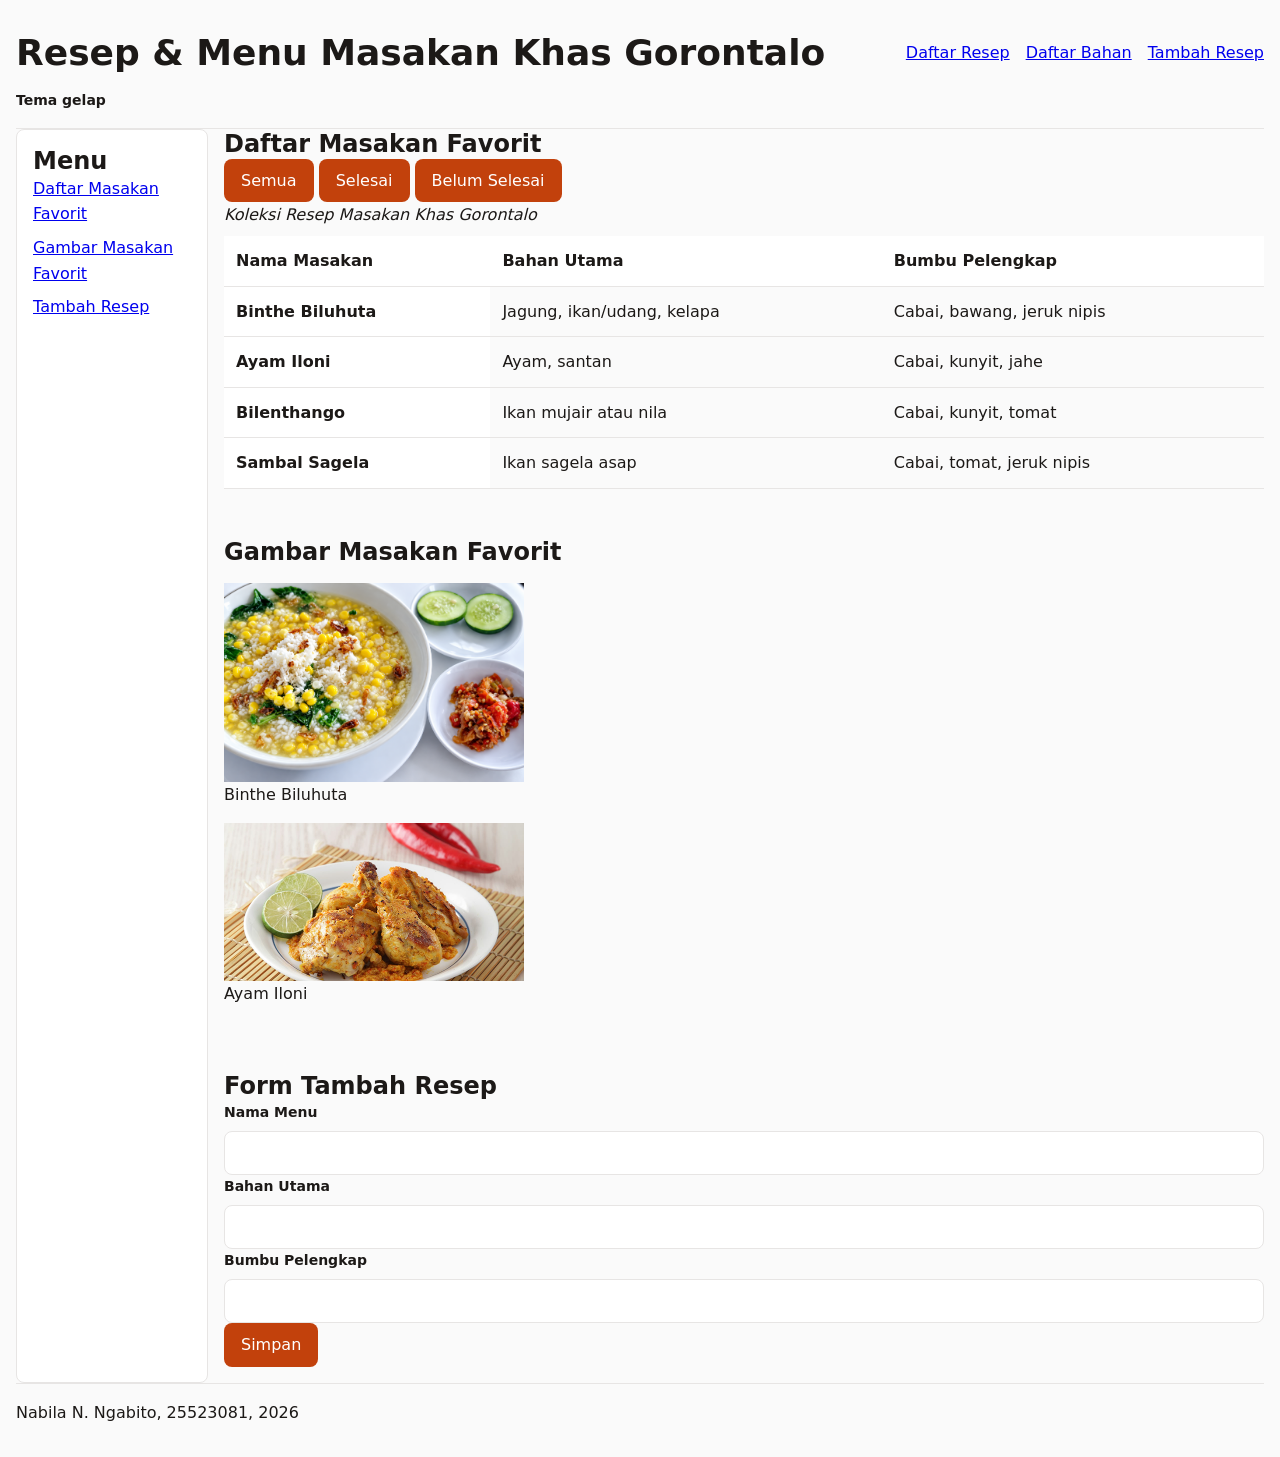
<file: worksheet-p10/profil.html>
<!DOCTYPE html>
<!--
  Halaman ini adalah halaman profil untuk menampilkan informasi tentang resep dan menu masakan khas Gorontalo.
  Dibuat oleh: Nabila N. Ngabito
  NIM: 25523081
  Tahun: 2026
-->
<html lang="id">
<head>

  <meta charset="utf-8">
    <meta name="viewport" content="width=device-width, initial-scale=1.0">
  <link rel="stylesheet" href="tokens.css">
  <link rel="stylesheet" href="base.css">
  <link rel="stylesheet" href="layout.css">
  <link rel="stylesheet" href="komponen.css">
  <link rel="stylesheet" href="tema.css">
  <link rel="stylesheet" href="responsif.css">

  <style>
  main.isi {
    display: grid !important;
    grid-template-columns: 12rem 1fr !important;
    grid-template-areas:
      "sisi utama"
      "sisi bawah" !important;
  }
</style>

</head>

<body>
  <div class="page">

    <header>
      <div class="header-baris">
    <h1>Resep & Menu Masakan Khas Gorontalo</h1>
    <nav aria-label="Navigasi utama">
      <ul>
        <li><a href="#Daftar-Resep">Daftar Resep</a></li>
        <li><a href="#Daftar-Bahan">Daftar Bahan</a></li>
        <li><a href="#Tambah-Resep">Tambah Resep</a></li>
      </ul>
    </nav>

      <input type="checkbox" id="tema" class="pengalih-tema">
      <label for="tema" class="tombol-tema">Tema gelap</label>
      </div>
    </header>

    <main class="isi"> 
      <aside class="sisi">
        <h2>Menu</h2>
        <nav>
        <ul>
          <li><a href="#Daftar-Masakan-Favorit">Daftar Masakan Favorit</a></li>
          <li><a href="#Gambar-Masakan-Favorit">Gambar Masakan Favorit</a></li>
          <li><a href="#Tambah-Resep">Tambah Resep</a></li>
        </ul>
      </nav>
    </aside>

    
      <div class="utama">
      <section id="Gambar-Masakan-Favorit">
        <h2>Daftar Masakan Favorit</h2>

         <div id="filter" class="baris-filter">
          <button type="button" data-kategori="semua" class="aktif">Semua</button>
          <button type="button" data-kategori="selesai">Selesai</button>
          <button type="button" data-kategori="belum">Belum Selesai</button>
        </div>
        
        <table>
          <caption>Koleksi Resep Masakan Khas Gorontalo</caption>
          <thead>
            <tr>
              <th scope="col">Nama Masakan</th>
              <th scope="col">Bahan Utama</th>
              <th scope="col">Bumbu Pelengkap</th>
            </tr>
          </thead>
          <tbody id="daftar">

          </tbody>
        </table>
        <p id="kosong" class="pesan-kosong" hidden>Tidak ada masakan yang cocok dengan filter.</p>
        <p id="muat" hidden>Memuat data...</p>
      </section>

      <section id="Gambar-makanan">
        <h2>Gambar Masakan Favorit</h2>
        <div class="galeri">
          <figure class="kartu">
            <img src="binthe.jpg"
                 alt="Mangkuk berisi sup jagung Binte Biluhuta khas Gorontalo dengan taburan daun bawang dan sambal di atasnya"
                 width="300" 
                 height="320" 
                 loading="lazy">
            <figcaption>Binthe Biluhuta</figcaption>
          </figure>

          <figure class="kartu">
            <img src="ayam-iloni.jpg"
                 alt="Ayam Iloni — Ayam bakar khas Gorontalo yang dimasak dengan bumbu rempah dan santan gurih"
                 width="300" 
                 height="320" 
                 loading="lazy">
            <figcaption>Ayam Iloni</figcaption>
          </figure>
        </div>
      </section>

     <section id="Tambah-Resep">
  <h2>Form Tambah Resep</h2>
  <form id="form-resep" action="/simpan" method="post" novalidate>
    
    <div class="form-kolom">
      <label for="Nama-Menu">Nama Menu</label>
      <input type="text" id="Nama-Menu" name="nama_menu" required>
      <span class="pesan-galat" hidden>Nama menu wajib diisi.</span>
    </div>

    <div class="form-kolom">
      <label for="Bahan-Utama">Bahan Utama</label>
      <input type="text" id="Bahan-Utama" name="bahan_utama" required>
      <span class="pesan-galat" hidden>Bahan utama wajib diisi.</span>
    </div>

    <div class="form-kolom">
      <label for="Bumbu-Pelengkap">Bumbu Pelengkap</label>
      <input type="text" id="Bumbu-Pelengkap" name="bumbu_pelengkap" required>
    <span class="pesan-galat" hidden>Bumbu pelengkap wajib diisi.</span>
    </div>

   <button type="submit" disabled>Simpan</button>       
  </form>
</section>
</div>
    </main>

    <footer class="footer">
      <p>Nabila N. Ngabito, 25523081, 2026</p>
    </footer>

  </div> <!-- / .page -->
  <script type="module" src="js/app.js"></script>
</body>
</html>
</file>
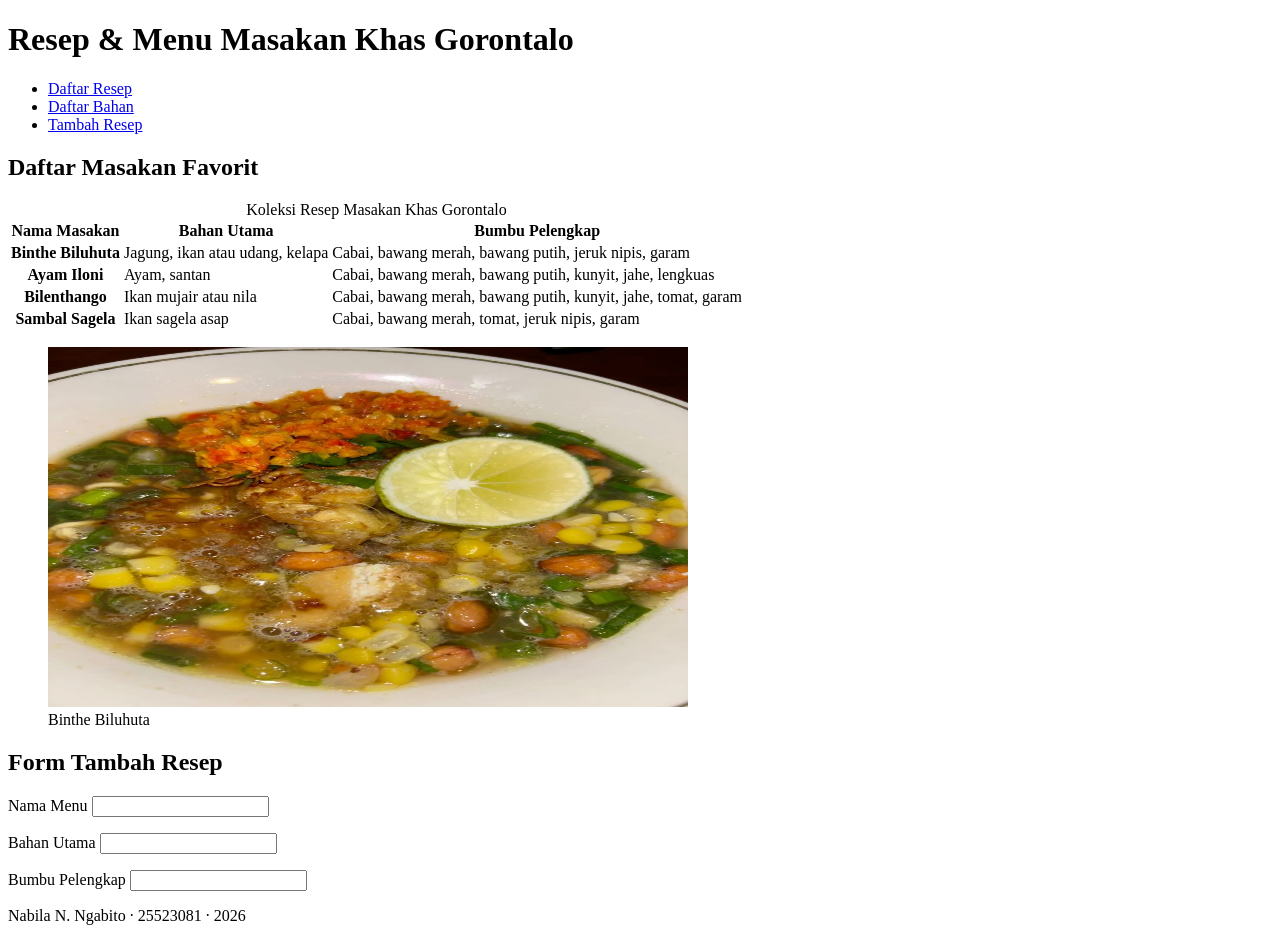
<file: worksheet-p3/Menu.html>
<!DOCTYPE html>
<!--
  KERANGKA AWAL — Halaman Profil Saya
  PABW 2026/2027 · Pertemuan 3
-->
<html lang="id">
<head>

      <!-- TODO B.1: tambahkan dua baris meta di bawah ini:
       <meta charset="...">
       <meta name="viewport" content="...">  -->

  <meta charset="utf-8">
  <meta name="viewport" content="width=device-width, initial-scale=1.0">
  <title>Resep &amp; Menu Masakan Khas Gorontalo</title>
</head>
<body>

     <!-- TODO C.1: buat <header> di sini.
       Isinya: satu <h1> berisi judul halaman Anda.
       Di dalamnya juga ada <nav> berisi 3 tautan ke bagian halaman. -->


  <header>
    <h1>Resep &amp; Menu Masakan Khas Gorontalo</h1>
    <nav aria-label="Navigasi utama">
      <ul>
        <li><a href="#daftar-resep">Daftar Resep</a></li>
        <li><a href="#daftar-bahan">Daftar Bahan</a></li>
        <li><a href="#Tambah-Resep">Tambah Resep</a></li>
      </ul>
    </nav>
  </header>

    <!-- TODO C.2: buat <main> di sini sebagai pembungkus semua bagian isi.
       Di dalamnya ada 2 <section>, masing-masing punya <h2> sendiri. -->

  <main> 
    
    <!-- TODO D.1: di dalam section pertama, buat tabel data Anda.
         Wajib ada: <caption>, <thead>, <th scope="col">, dan minimal 3 baris data. -->

    <section id="daftar-resep">
      <h2>Daftar Masakan Favorit</h2>
      
      <table>
        <caption>Koleksi Resep Masakan Khas Gorontalo</caption>
        <thead>
          <tr>
            <th scope="col">Nama Masakan</th>
            <th scope="col">Bahan Utama</th>
            <th scope="col">Bumbu Pelengkap</th>
          </tr>
        </thead>
        <tbody>
          <tr>
            <th scope="row">Binthe Biluhuta</th>
            <td>Jagung, ikan atau udang, kelapa</td>
            <td>Cabai, bawang merah, bawang putih, jeruk nipis, garam</td>
          </tr>
          <tr>
            <th scope="row">Ayam Iloni</th>
            <td>Ayam, santan</td>
            <td>Cabai, bawang merah, bawang putih, kunyit, jahe, lengkuas</td>
          </tr>
          <tr>
            <th scope="row">Bilenthango</th>
            <td>Ikan mujair atau nila</td>
            <td>Cabai, bawang merah, bawang putih, kunyit, jahe, tomat, garam</td>
          </tr>
          <tr>
            <th scope="row">Sambal Sagela</th>
            <td>Ikan sagela asap</td>
            <td>Cabai, bawang merah, tomat, jeruk nipis, garam</td>
          </tr>
        </tbody>
      </table>
   
  <figure>
  <img src="binthe.jpg"
       alt="Mangkuk berisi sup jagung Binte Biluhuta khas Gorontalo dengan taburan ikan dan daun kemangi"
       width="640" 
       height="360" 
       loading="lazy">
  <figcaption>Binthe Biluhuta</figcaption>
</figure>
    </section>

        <!-- TODO E.1: di dalam section kedua, buat form Anda.
         Wajib ada: minimal 3 kolom, setiap kolom punya <label for> yang
         cocok dengan id input-nya, dan satu atribut validasi. -->

    <section id="Tambah-Resep">
      <h2>Form Tambah Resep</h2>
      <!-- Nanti tambahkan <form> di sini -->
        <form action="/simpan" method="post">
            <p>
            <label for="Nama-Menu">Nama Menu</label>
            <input type="text" id="Nama-Menu" name="nama_menu" required>
            </p>

            <p>
            <label for="Bahan-Utama">Bahan Utama</label>
            <input type="text" id="Bahan-Utama" name="bahan_utama" required>
            </p>

            <p>
            <label for="Bumbu-Pelengkap">Bumbu Pelengkap</label>
            <input type="text" id="Bumbu-Pelengkap" name="bumbu_pelengkap" required>
            </p>
           
        </form>
    </section>
  </main>


  <!-- TODO C.3: buat <footer> di sini -->
  <footer>
    <p>Nabila N. Ngabito · 25523081 · 2026</p>
  </footer>

</body>
</html>
</file>
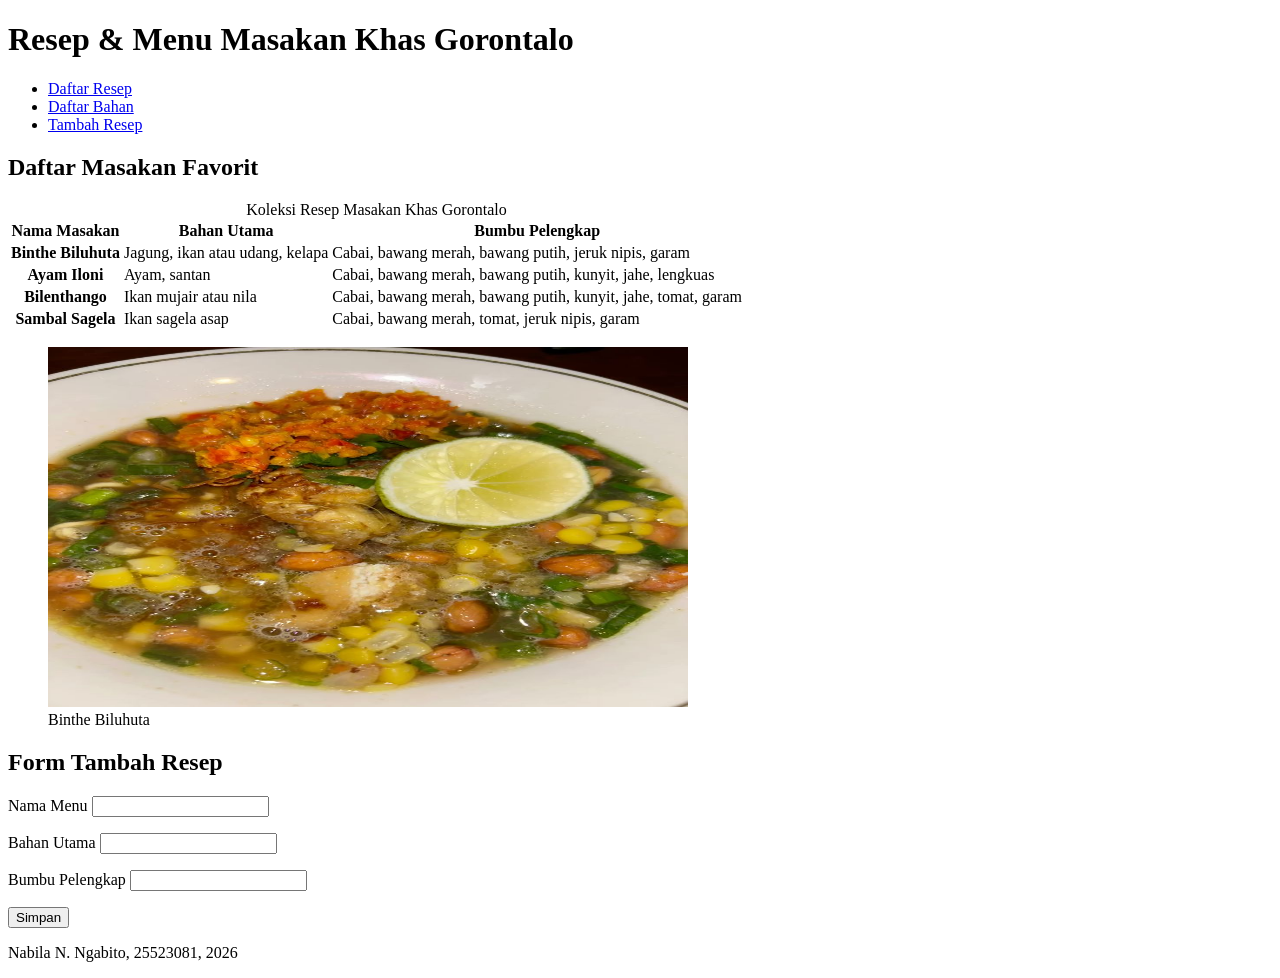
<file: worksheet-p3/profil.html>
<!DOCTYPE html>
<!--
  KERANGKA AWAL — Halaman Profil Saya
  PABW 2026/2027 · Pertemuan 3
-->
<html lang="id">
<head>

      <!-- TODO B.1: tambahkan dua baris meta di bawah ini:
       <meta charset="...">
       <meta name="viewport" content="...">  -->

  <meta charset="utf-8">
  <meta name="viewport" content="width=device-width, initial-scale=1.0">
  <title>Resep & Menu Masakan Khas Gorontalo</title>

</head>

<body>

     <!-- TODO C.1: buat <header> di sini.
       Isinya: satu <h1> berisi judul halaman Anda.
       Di dalamnya juga ada <nav> berisi 3 tautan ke bagian halaman. -->


  <header>
    <h1>Resep & Menu Masakan Khas Gorontalo</h1>
    <nav aria-label="Navigasi utama">
      <ul>
        <li><a href="#Daftar-Resep">Daftar Resep</a></li>
        <li><a href="#Daftar-Bahan">Daftar Bahan</a></li>
        <li><a href="#Tambah-Resep">Tambah Resep</a></li>
      </ul>
    </nav>
  </header>

    <!-- TODO C.2: buat <main> di sini sebagai pembungkus semua bagian isi.
       Di dalamnya ada 2 <section>, masing-masing punya <h2> sendiri. -->

  <main> 
    
    <!-- TODO D.1: di dalam section pertama, buat tabel data Anda.
         Wajib ada: <caption>, <thead>, <th scope="col">, dan minimal 3 baris data. -->

    <section id="Daftar-Resep">
      <h2>Daftar Masakan Favorit</h2>
      
      <table>
        <caption>Koleksi Resep Masakan Khas Gorontalo</caption>
        <thead>
          <tr>
            <th scope="col">Nama Masakan</th>
            <th scope="col">Bahan Utama</th>
            <th scope="col">Bumbu Pelengkap</th>
          </tr>
        </thead>
        <tbody>
          <tr>
            <th scope="row">Binthe Biluhuta</th>
            <td>Jagung, ikan atau udang, kelapa</td>
            <td>Cabai, bawang merah, bawang putih, jeruk nipis, garam</td>
          </tr>
          <tr>
            <th scope="row">Ayam Iloni</th>
            <td>Ayam, santan</td>
            <td>Cabai, bawang merah, bawang putih, kunyit, jahe, lengkuas</td>
          </tr>
          <tr>
            <th scope="row">Bilenthango</th>
            <td>Ikan mujair atau nila</td>
            <td>Cabai, bawang merah, bawang putih, kunyit, jahe, tomat, garam</td>
          </tr>
          <tr>
            <th scope="row">Sambal Sagela</th>
            <td>Ikan sagela asap</td>
            <td>Cabai, bawang merah, tomat, jeruk nipis, garam</td>
          </tr>
        </tbody>
      </table>
   
  <figure>
  <img src="binthe.jpg"
       alt="Mangkuk berisi sup jagung Binte Biluhuta khas Gorontalo dengan taburan ikan dan daun kemangi"
       width="640" 
       height="360" 
       loading="lazy">
  <figcaption>Binthe Biluhuta</figcaption>
</figure>
    </section>

        <!-- TODO E.1: di dalam section kedua, buat form Anda.
         Wajib ada: minimal 3 kolom, setiap kolom punya <label for> yang
         cocok dengan id input-nya, dan satu atribut validasi. -->

    <section id="Tambah-Resep">
      <h2>Form Tambah Resep</h2>
      <!-- Nanti tambahkan <form> di sini -->
        <form action="/simpan" method="post">
            <p>
            <label for="Nama-Menu">Nama Menu</label>
            <input type="text" id="Nama-Menu" name="nama_menu" required>
            </p>

            <p>
            <label for="Bahan-Utama">Bahan Utama</label>
            <input type="text" id="Bahan-Utama" name="bahan_utama" required>
            </p>

            <p>
            <label for="Bumbu-Pelengkap">Bumbu Pelengkap</label>
            <input type="text" id="Bumbu-Pelengkap" name="bumbu_pelengkap" required>
            </p>
            <button type="submit">Simpan</button>           
        </form>
    </section>
  </main>


  <!-- TODO C.3: buat <footer> di sini -->
  <footer>
    <p>Nabila N. Ngabito, 25523081, 2026</p>
  </footer>

</body>
</html>
</file>
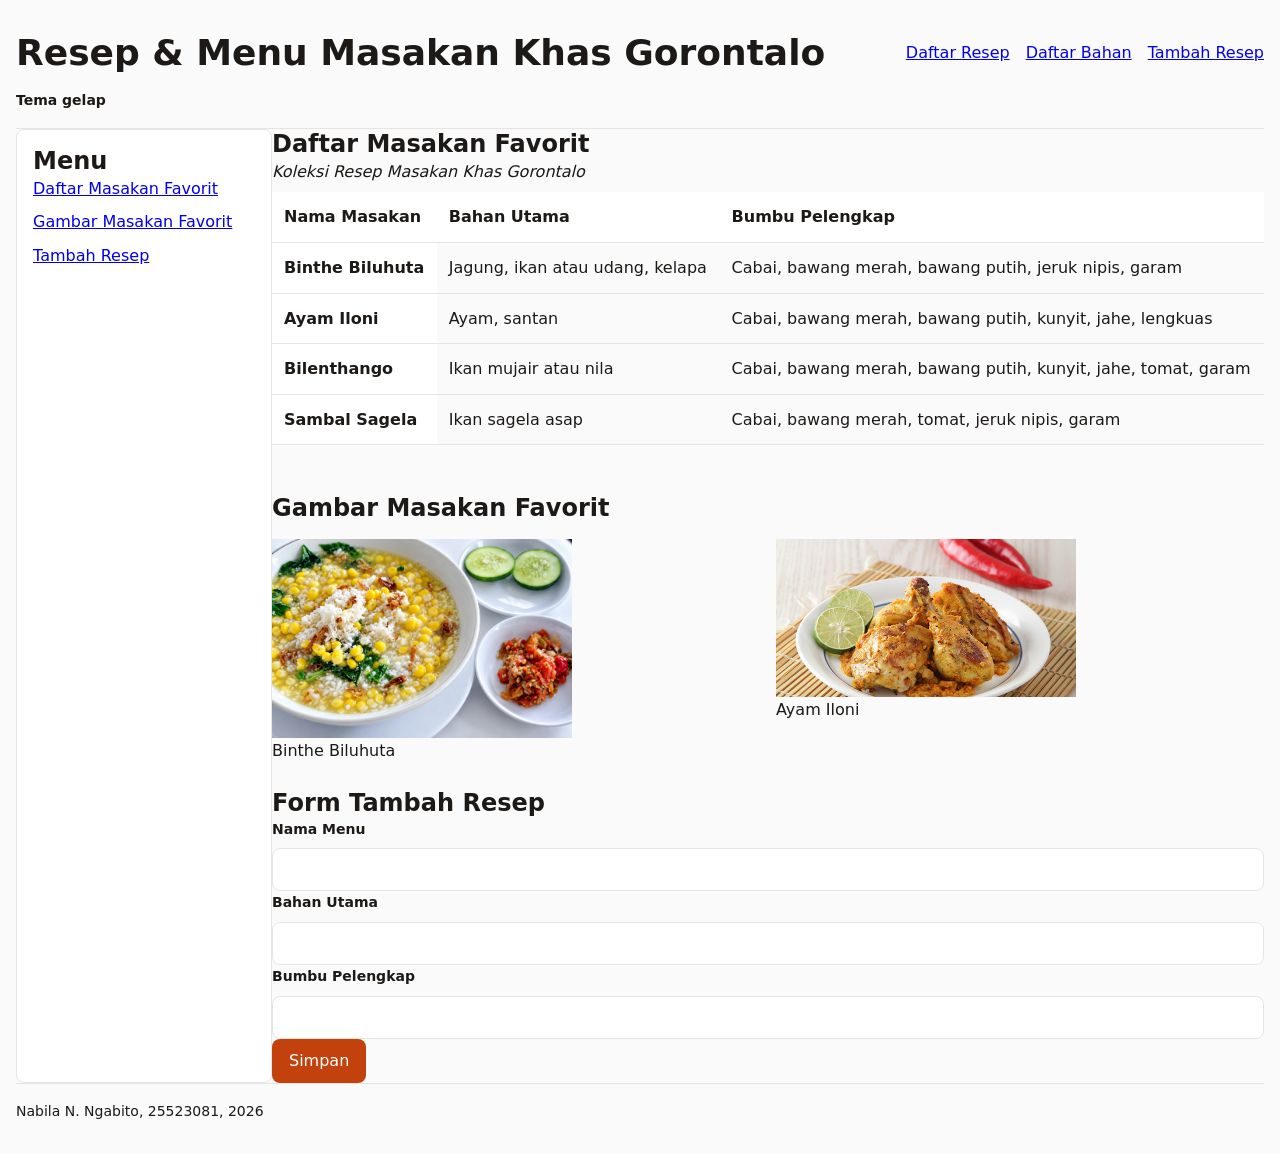
<file: worksheet-p5/profil.html>
<!DOCTYPE html>
<!--
  Halaman ini adalah halaman profil untuk menampilkan informasi tentang resep dan menu masakan khas Gorontalo.
  Dibuat oleh: Nabila N. Ngabito
  NIM: 25523081
  Tahun: 2026
-->
<html lang="id">
<head>

  <meta charset="utf-8">
    <meta name="viewport" content="width=device-width, initial-scale=1.0">

  <title>Resep & Menu Masakan Khas Gorontalo</title>

  <link rel="stylesheet" href="tokens.css">
  <link rel="stylesheet" href="base.css">
  <link rel="stylesheet" href="layout.css">
  <link rel="stylesheet" href="komponen.css">
  <link rel="stylesheet" href="tema.css">

</head>

<body>
  <!-- Pembungkus paling luar untuk Grid 3 Baris (Lembar B.1) -->
  <div class="page">

    <header>
      <div class="header-baris">
    <h1>Resep & Menu Masakan Khas Gorontalo</h1>
    <nav aria-label="Navigasi utama">
      <ul>
        <li><a href="#Daftar-Resep">Daftar Resep</a></li>
        <li><a href="#Daftar-Bahan">Daftar Bahan</a></li>
        <li><a href="#Tambah-Resep">Tambah Resep</a></li>
      </ul>
    </nav>

      <!-- Pengalih tema gelap -->
      <input type="checkbox" id="tema" class="pengalih-tema">
      <label for="tema" class="tombol-tema">Tema gelap</label>
      </div>
    </header>

    <main class="isi"> 
      <!-- SIDEBAR KIRI -->
      <aside class="sisi">
        <h2>Menu</h2>
        <nav>
        <ul>
          <li><a href="#Daftar-Masakan-Favorit">Daftar Masakan Favorit</a></li>
          <li><a href="#Gambar-Masakan-Favorit">Gambar Masakan Favorit</a></li>
          <li><a href="#Tambah-Resep">Tambah Resep</a></li>
        </ul>
      </nav>
    </aside>

    <!-- Pembungkus isi utama (Lembar B.2) -->
    
      <div class="utama">
      <section id="Gambar-Masakan-Favorit">
        <h2>Daftar Masakan Favorit</h2>
        
        <table>
          <caption>Koleksi Resep Masakan Khas Gorontalo</caption>
          <thead>
            <tr>
              <th scope="col">Nama Masakan</th>
              <th scope="col">Bahan Utama</th>
              <th scope="col">Bumbu Pelengkap</th>
            </tr>
          </thead>
          <tbody>
            <tr>
              <th scope="row">Binthe Biluhuta</th>
              <td>Jagung, ikan atau udang, kelapa</td>
              <td>Cabai, bawang merah, bawang putih, jeruk nipis, garam</td>
            </tr>
            <tr>
              <th scope="row">Ayam Iloni</th>
              <td>Ayam, santan</td>
              <td>Cabai, bawang merah, bawang putih, kunyit, jahe, lengkuas</td>
            </tr>
            <tr>
              <th scope="row">Bilenthango</th>
              <td>Ikan mujair atau nila</td>
              <td>Cabai, bawang merah, bawang putih, kunyit, jahe, tomat, garam</td>
            </tr>
            <tr>
              <th scope="row">Sambal Sagela</th>
              <td>Ikan sagela asap</td>
              <td>Cabai, bawang merah, tomat, jeruk nipis, garam</td>
            </tr>
          </tbody>
        </table>
      </section>

      <section id="Gambar-makanan">
        <h2>Gambar Masakan Favorit</h2>
        <div class="galeri">
          <figure class="kartu">
            <img src="binthe.jpg"
                 alt="Mangkuk berisi sup jagung Binte Biluhuta khas Gorontalo dengan taburan daun bawang dan sambal di atasnya"
                 width="300" 
                 height="320" 
                 loading="lazy">
            <figcaption>Binthe Biluhuta</figcaption>
          </figure>

          <figure class="kartu">
            <img src="ayam-iloni.jpg"
                 alt="Ayam Iloni — Ayam bakar khas Gorontalo yang dimasak dengan bumbu rempah dan santan gurih"
                 width="300" 
                 height="320" 
                 loading="lazy">
            <figcaption>Ayam Iloni</figcaption>
          </figure>
        </div>
      </section>

     <section id="Tambah-Resep">
  <h2>Form Tambah Resep</h2>
  <form action="/simpan" method="post">
    
    <div class="form-kolom">
      <label for="Nama-Menu">Nama Menu</label>
      <input type="text" id="Nama-Menu" name="nama_menu" required>
      <span class="pesan-galat">Nama menu wajib diisi.</span>
    </div>

    <div class="form-kolom">
      <label for="Bahan-Utama">Bahan Utama</label>
      <input type="text" id="Bahan-Utama" name="bahan_utama" required>
      <span class="pesan-galat">Bahan utama wajib diisi.</span>
    </div>

    <div class="form-kolom">
      <label for="Bumbu-Pelengkap">Bumbu Pelengkap</label>
      <input type="text" id="Bumbu-Pelengkap" name="bumbu_pelengkap" required>
      <span class="pesan-galat">Bumbu pelengkap wajib diisi.</span>
    </div>

    <button type="submit">Simpan</button>          
  </form>
</section>
</div>
    </main>

    <footer class="footer">
      <p>Nabila N. Ngabito, 25523081, 2026</p>
    </footer>

  </div> <!-- / .page -->
</body>
</html>
</file>
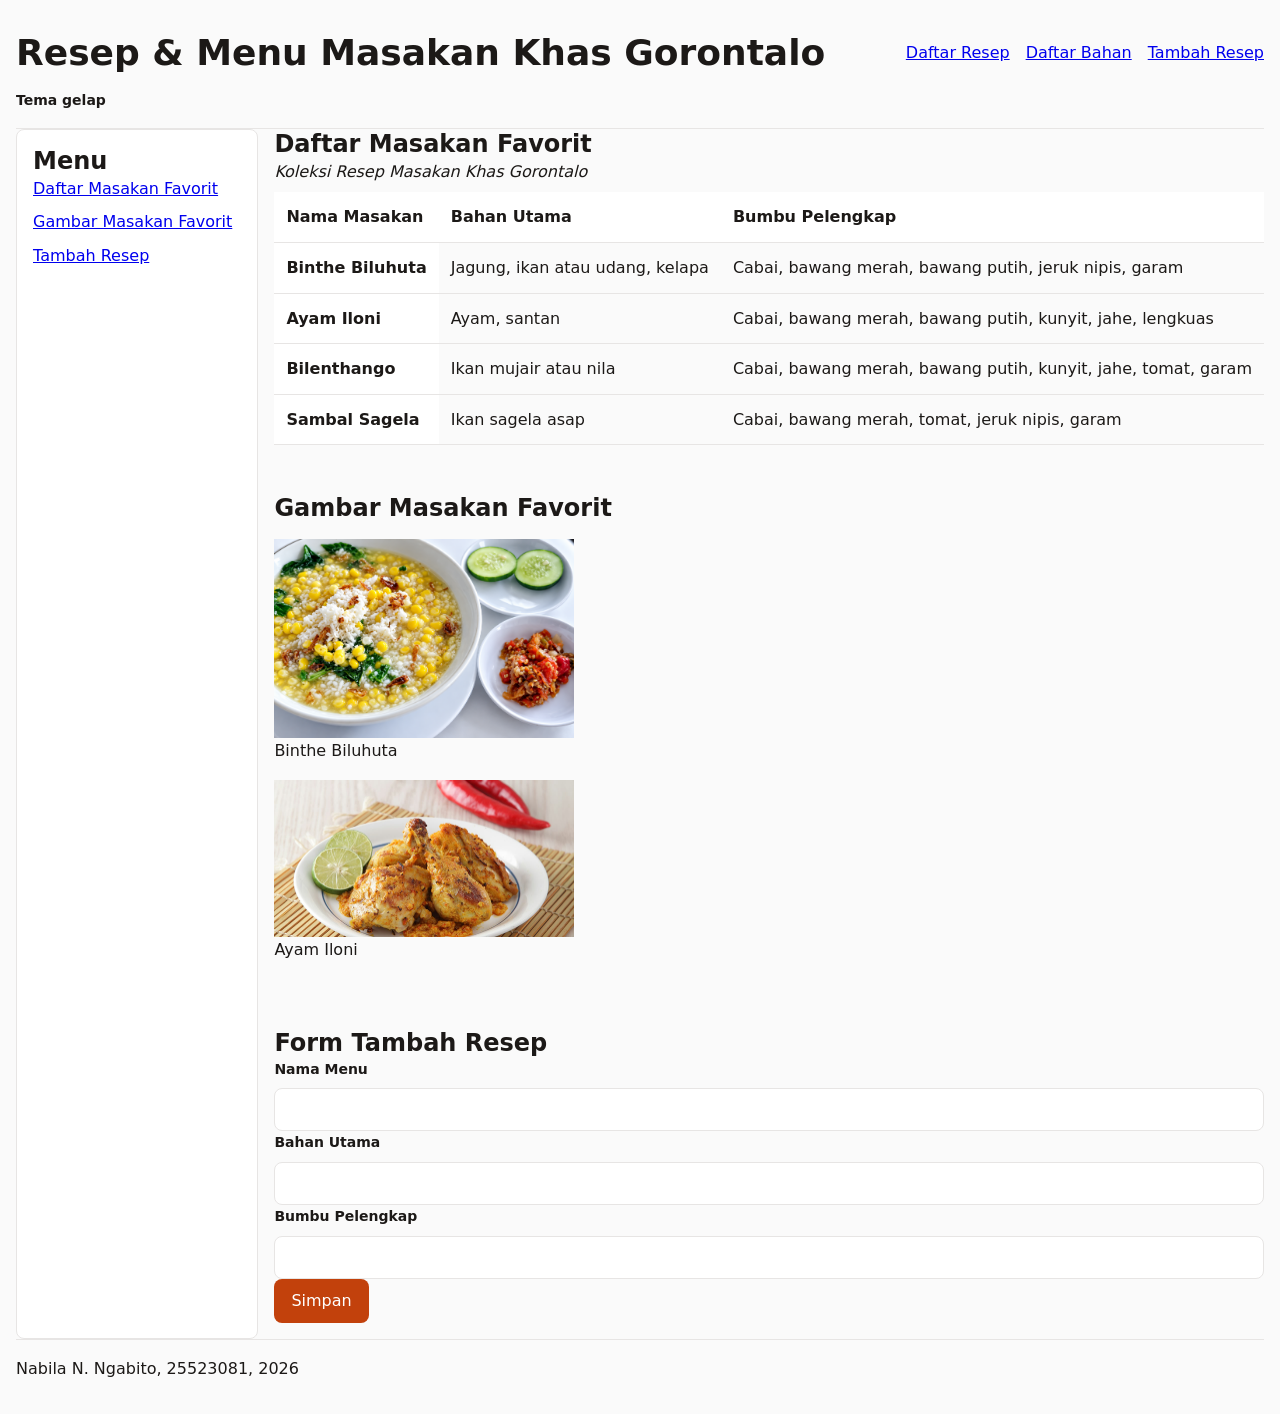
<file: worksheet-p6/profil.html>
<!DOCTYPE html>
<!--
  Halaman ini adalah halaman profil untuk menampilkan informasi tentang resep dan menu masakan khas Gorontalo.
  Dibuat oleh: Nabila N. Ngabito
  NIM: 25523081
  Tahun: 2026
-->
<html lang="id">
<head>

  <meta charset="utf-8">
    <meta name="viewport" content="width=device-width, initial-scale=1.0">
  <link rel="stylesheet" href="tokens.css">
  <link rel="stylesheet" href="base.css">
  <link rel="stylesheet" href="layout.css">
  <link rel="stylesheet" href="komponen.css">
  <link rel="stylesheet" href="tema.css">
  <link rel="stylesheet" href="responsif.css">

</head>

<body>
  <div class="page">

    <header>
      <div class="header-baris">
    <h1>Resep & Menu Masakan Khas Gorontalo</h1>
    <nav aria-label="Navigasi utama">
      <ul>
        <li><a href="#Daftar-Resep">Daftar Resep</a></li>
        <li><a href="#Daftar-Bahan">Daftar Bahan</a></li>
        <li><a href="#Tambah-Resep">Tambah Resep</a></li>
      </ul>
    </nav>

      <input type="checkbox" id="tema" class="pengalih-tema">
      <label for="tema" class="tombol-tema">Tema gelap</label>
      </div>
    </header>

    <main class="isi"> 
      <aside class="sisi">
        <h2>Menu</h2>
        <nav>
        <ul>
          <li><a href="#Daftar-Masakan-Favorit">Daftar Masakan Favorit</a></li>
          <li><a href="#Gambar-Masakan-Favorit">Gambar Masakan Favorit</a></li>
          <li><a href="#Tambah-Resep">Tambah Resep</a></li>
        </ul>
      </nav>
    </aside>

    
      <div class="utama">
      <section id="Gambar-Masakan-Favorit">
        <h2>Daftar Masakan Favorit</h2>
        
        <table>
          <caption>Koleksi Resep Masakan Khas Gorontalo</caption>
          <thead>
            <tr>
              <th scope="col">Nama Masakan</th>
              <th scope="col">Bahan Utama</th>
              <th scope="col">Bumbu Pelengkap</th>
            </tr>
          </thead>
          <tbody>
            <tr>
              <th scope="row">Binthe Biluhuta</th>
              <td>Jagung, ikan atau udang, kelapa</td>
              <td>Cabai, bawang merah, bawang putih, jeruk nipis, garam</td>
            </tr>
            <tr>
              <th scope="row">Ayam Iloni</th>
              <td>Ayam, santan</td>
              <td>Cabai, bawang merah, bawang putih, kunyit, jahe, lengkuas</td>
            </tr>
            <tr>
              <th scope="row">Bilenthango</th>
              <td>Ikan mujair atau nila</td>
              <td>Cabai, bawang merah, bawang putih, kunyit, jahe, tomat, garam</td>
            </tr>
            <tr>
              <th scope="row">Sambal Sagela</th>
              <td>Ikan sagela asap</td>
              <td>Cabai, bawang merah, tomat, jeruk nipis, garam</td>
            </tr>
          </tbody>
        </table>
      </section>

      <section id="Gambar-makanan">
        <h2>Gambar Masakan Favorit</h2>
        <div class="galeri">
          <figure class="kartu">
            <img src="binthe.jpg"
                 alt="Mangkuk berisi sup jagung Binte Biluhuta khas Gorontalo dengan taburan daun bawang dan sambal di atasnya"
                 width="300" 
                 height="320" 
                 loading="lazy">
            <figcaption>Binthe Biluhuta</figcaption>
          </figure>

          <figure class="kartu">
            <img src="ayam-iloni.jpg"
                 alt="Ayam Iloni — Ayam bakar khas Gorontalo yang dimasak dengan bumbu rempah dan santan gurih"
                 width="300" 
                 height="320" 
                 loading="lazy">
            <figcaption>Ayam Iloni</figcaption>
          </figure>
        </div>
      </section>

     <section id="Tambah-Resep">
  <h2>Form Tambah Resep</h2>
  <form action="/simpan" method="post">
    
    <div class="form-kolom">
      <label for="Nama-Menu">Nama Menu</label>
      <input type="text" id="Nama-Menu" name="nama_menu" required>
      <span class="pesan-galat">Nama menu wajib diisi.</span>
    </div>

    <div class="form-kolom">
      <label for="Bahan-Utama">Bahan Utama</label>
      <input type="text" id="Bahan-Utama" name="bahan_utama" required>
      <span class="pesan-galat">Bahan utama wajib diisi.</span>
    </div>

    <div class="form-kolom">
      <label for="Bumbu-Pelengkap">Bumbu Pelengkap</label>
      <input type="text" id="Bumbu-Pelengkap" name="bumbu_pelengkap" required>
      <span class="pesan-galat">Bumbu pelengkap wajib diisi.</span>
    </div>

    <button type="submit">Simpan</button>          
  </form>
</section>
</div>
    </main>

    <footer class="footer">
      <p>Nabila N. Ngabito, 25523081, 2026</p>
    </footer>

  </div> <!-- / .page -->
</body>
</html>
</file>
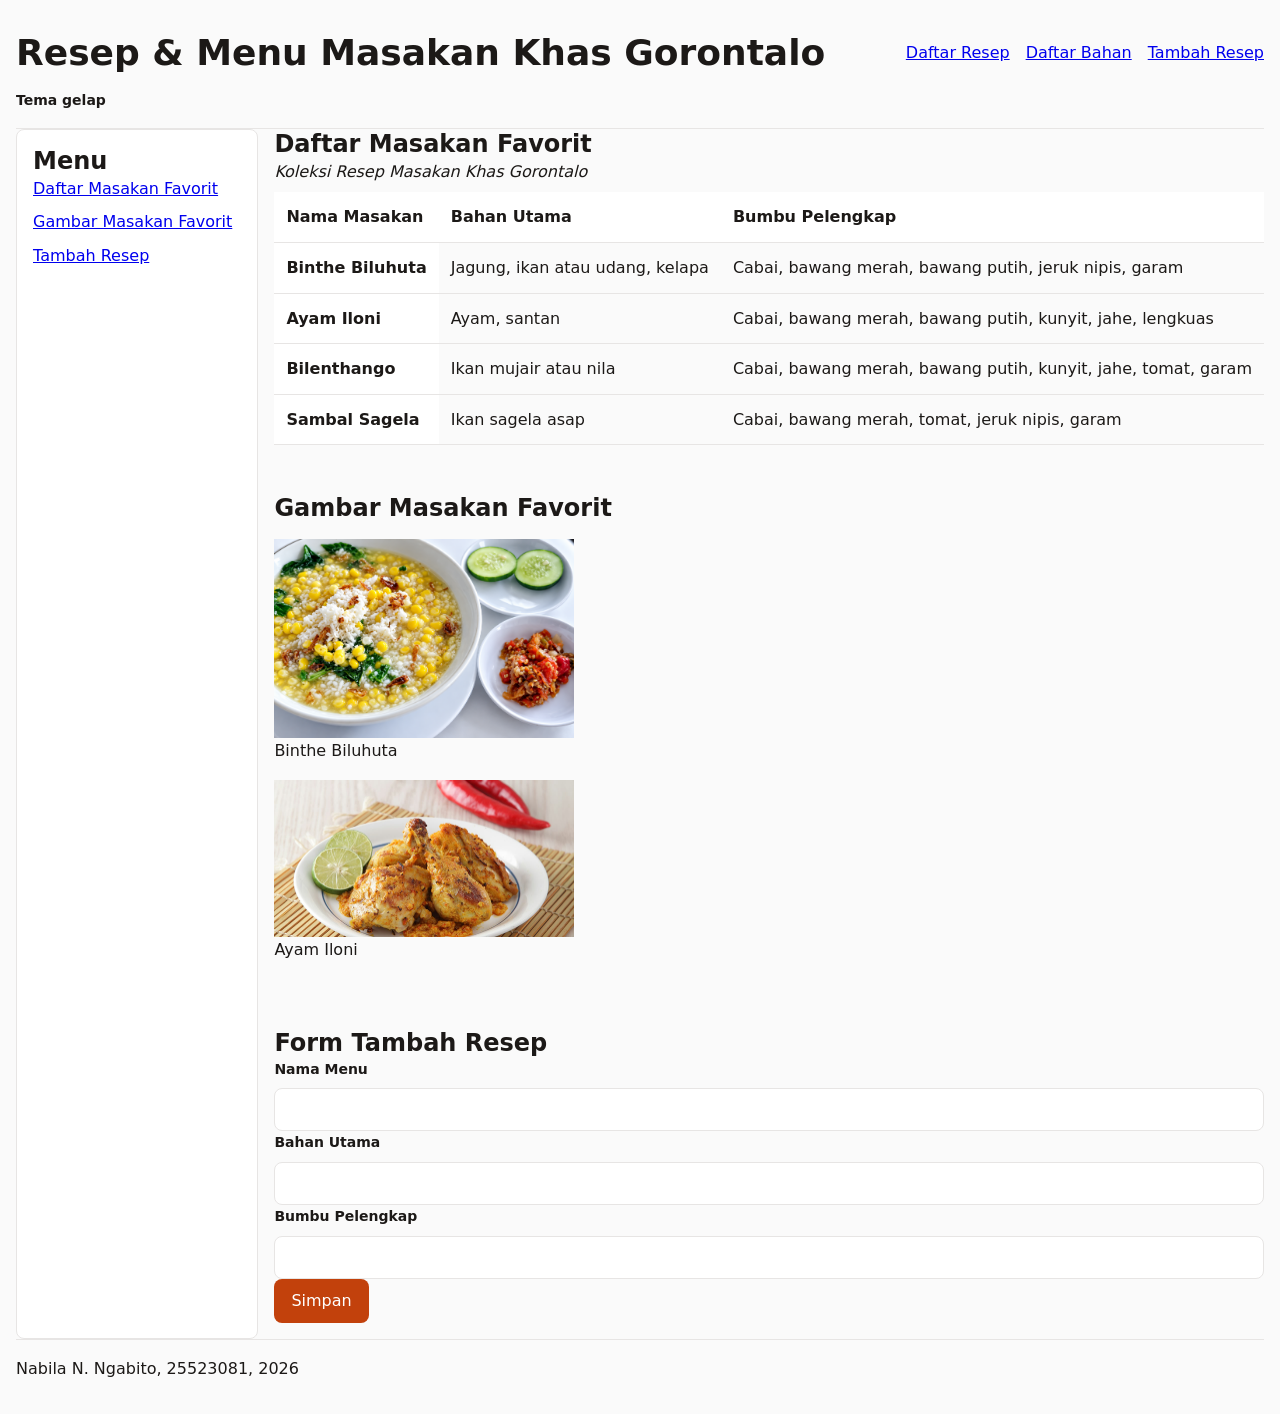
<file: worksheet-p8/profil.html>
<!DOCTYPE html>
<!--
  Halaman ini adalah halaman profil untuk menampilkan informasi tentang resep dan menu masakan khas Gorontalo.
  Dibuat oleh: Nabila N. Ngabito
  NIM: 25523081
  Tahun: 2026
-->
<html lang="id">
<head>

  <meta charset="utf-8">
    <meta name="viewport" content="width=device-width, initial-scale=1.0">
  <link rel="stylesheet" href="tokens.css">
  <link rel="stylesheet" href="base.css">
  <link rel="stylesheet" href="layout.css">
  <link rel="stylesheet" href="komponen.css">
  <link rel="stylesheet" href="tema.css">
  <link rel="stylesheet" href="responsif.css">

</head>

<body>
  <div class="page">

    <header>
      <div class="header-baris">
    <h1>Resep & Menu Masakan Khas Gorontalo</h1>
    <nav aria-label="Navigasi utama">
      <ul>
        <li><a href="#Daftar-Resep">Daftar Resep</a></li>
        <li><a href="#Daftar-Bahan">Daftar Bahan</a></li>
        <li><a href="#Tambah-Resep">Tambah Resep</a></li>
      </ul>
    </nav>

      <input type="checkbox" id="tema" class="pengalih-tema">
      <label for="tema" class="tombol-tema">Tema gelap</label>
      </div>
    </header>

    <main class="isi"> 
      <aside class="sisi">
        <h2>Menu</h2>
        <nav>
        <ul>
          <li><a href="#Daftar-Masakan-Favorit">Daftar Masakan Favorit</a></li>
          <li><a href="#Gambar-Masakan-Favorit">Gambar Masakan Favorit</a></li>
          <li><a href="#Tambah-Resep">Tambah Resep</a></li>
        </ul>
      </nav>
    </aside>

    
      <div class="utama">
      <section id="Gambar-Masakan-Favorit">
        <h2>Daftar Masakan Favorit</h2>
        
        <table>
          <caption>Koleksi Resep Masakan Khas Gorontalo</caption>
          <thead>
            <tr>
              <th scope="col">Nama Masakan</th>
              <th scope="col">Bahan Utama</th>
              <th scope="col">Bumbu Pelengkap</th>
            </tr>
          </thead>
          <tbody>
            <tr>
              <th scope="row">Binthe Biluhuta</th>
              <td>Jagung, ikan atau udang, kelapa</td>
              <td>Cabai, bawang merah, bawang putih, jeruk nipis, garam</td>
            </tr>
            <tr>
              <th scope="row">Ayam Iloni</th>
              <td>Ayam, santan</td>
              <td>Cabai, bawang merah, bawang putih, kunyit, jahe, lengkuas</td>
            </tr>
            <tr>
              <th scope="row">Bilenthango</th>
              <td>Ikan mujair atau nila</td>
              <td>Cabai, bawang merah, bawang putih, kunyit, jahe, tomat, garam</td>
            </tr>
            <tr>
              <th scope="row">Sambal Sagela</th>
              <td>Ikan sagela asap</td>
              <td>Cabai, bawang merah, tomat, jeruk nipis, garam</td>
            </tr>
          </tbody>
        </table>
      </section>

      <section id="Gambar-makanan">
        <h2>Gambar Masakan Favorit</h2>
        <div class="galeri">
          <figure class="kartu">
            <img src="binthe.jpg"
                 alt="Mangkuk berisi sup jagung Binte Biluhuta khas Gorontalo dengan taburan daun bawang dan sambal di atasnya"
                 width="300" 
                 height="320" 
                 loading="lazy">
            <figcaption>Binthe Biluhuta</figcaption>
          </figure>

          <figure class="kartu">
            <img src="ayam-iloni.jpg"
                 alt="Ayam Iloni — Ayam bakar khas Gorontalo yang dimasak dengan bumbu rempah dan santan gurih"
                 width="300" 
                 height="320" 
                 loading="lazy">
            <figcaption>Ayam Iloni</figcaption>
          </figure>
        </div>
      </section>

     <section id="Tambah-Resep">
  <h2>Form Tambah Resep</h2>
  <form action="/simpan" method="post">
    
    <div class="form-kolom">
      <label for="Nama-Menu">Nama Menu</label>
      <input type="text" id="Nama-Menu" name="nama_menu" required>
      <span class="pesan-galat">Nama menu wajib diisi.</span>
    </div>

    <div class="form-kolom">
      <label for="Bahan-Utama">Bahan Utama</label>
      <input type="text" id="Bahan-Utama" name="bahan_utama" required>
      <span class="pesan-galat">Bahan utama wajib diisi.</span>
    </div>

    <div class="form-kolom">
      <label for="Bumbu-Pelengkap">Bumbu Pelengkap</label>
      <input type="text" id="Bumbu-Pelengkap" name="bumbu_pelengkap" required>
      <span class="pesan-galat">Bumbu pelengkap wajib diisi.</span>
    </div>

    <button type="submit">Simpan</button>          
  </form>
</section>
</div>
    </main>

    <footer class="footer">
      <p>Nabila N. Ngabito, 25523081, 2026</p>
    </footer>

  </div> <!-- / .page -->
  <script type="module" src="js/app.js"></script>
</body>
</body>
</html>
</file>
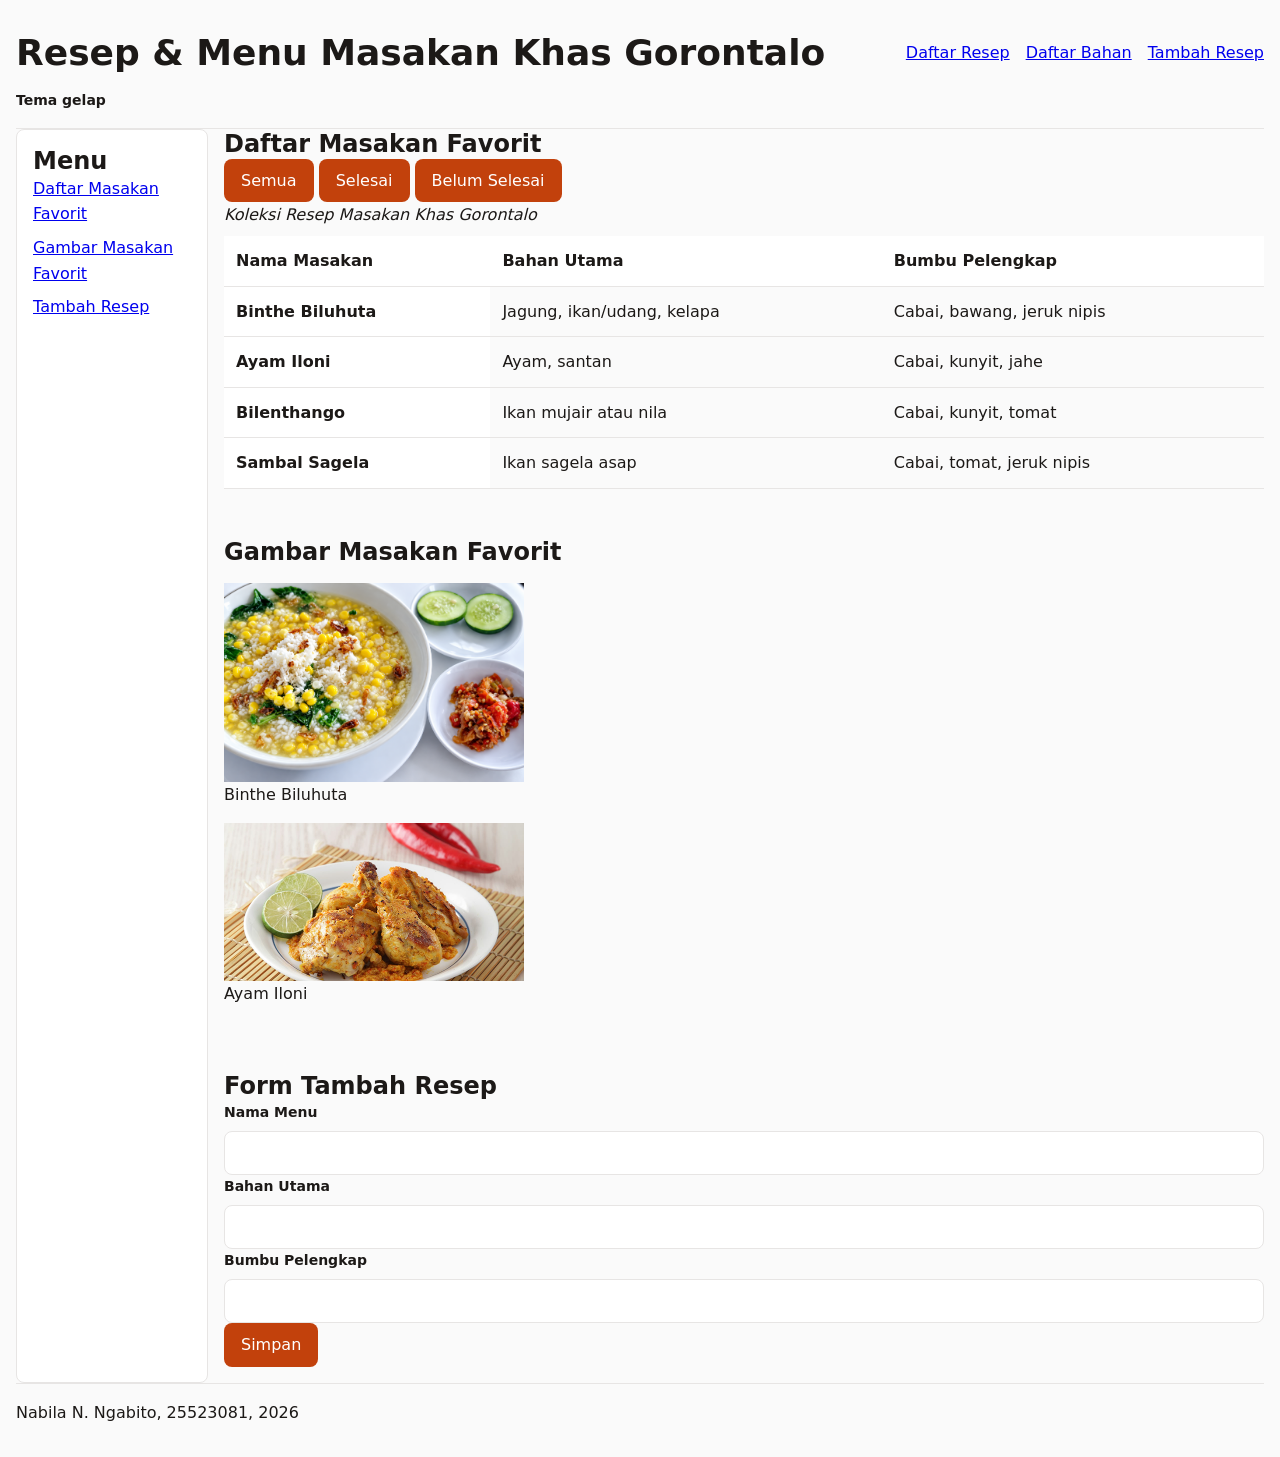
<file: worksheet-p9/profil.html>
<!DOCTYPE html>
<!--
  Halaman ini adalah halaman profil untuk menampilkan informasi tentang resep dan menu masakan khas Gorontalo.
  Dibuat oleh: Nabila N. Ngabito
  NIM: 25523081
  Tahun: 2026
-->
<html lang="id">
<head>

  <meta charset="utf-8">
    <meta name="viewport" content="width=device-width, initial-scale=1.0">
  <link rel="stylesheet" href="tokens.css">
  <link rel="stylesheet" href="base.css">
  <link rel="stylesheet" href="layout.css">
  <link rel="stylesheet" href="komponen.css">
  <link rel="stylesheet" href="tema.css">
  <link rel="stylesheet" href="responsif.css">

  <style>
  main.isi {
    display: grid !important;
    grid-template-columns: 12rem 1fr !important;
    grid-template-areas:
      "sisi utama"
      "sisi bawah" !important;
  }
</style>

</head>

<body>
  <div class="page">

    <header>
      <div class="header-baris">
    <h1>Resep & Menu Masakan Khas Gorontalo</h1>
    <nav aria-label="Navigasi utama">
      <ul>
        <li><a href="#Daftar-Resep">Daftar Resep</a></li>
        <li><a href="#Daftar-Bahan">Daftar Bahan</a></li>
        <li><a href="#Tambah-Resep">Tambah Resep</a></li>
      </ul>
    </nav>

      <input type="checkbox" id="tema" class="pengalih-tema">
      <label for="tema" class="tombol-tema">Tema gelap</label>
      </div>
    </header>

    <main class="isi"> 
      <aside class="sisi">
        <h2>Menu</h2>
        <nav>
        <ul>
          <li><a href="#Daftar-Masakan-Favorit">Daftar Masakan Favorit</a></li>
          <li><a href="#Gambar-Masakan-Favorit">Gambar Masakan Favorit</a></li>
          <li><a href="#Tambah-Resep">Tambah Resep</a></li>
        </ul>
      </nav>
    </aside>

    
      <div class="utama">
      <section id="Gambar-Masakan-Favorit">
        <h2>Daftar Masakan Favorit</h2>

         <div id="filter" class="baris-filter">
          <button type="button" data-kategori="semua" class="aktif">Semua</button>
          <button type="button" data-kategori="selesai">Selesai</button>
          <button type="button" data-kategori="belum">Belum Selesai</button>
        </div>
        
        <table>
          <caption>Koleksi Resep Masakan Khas Gorontalo</caption>
          <thead>
            <tr>
              <th scope="col">Nama Masakan</th>
              <th scope="col">Bahan Utama</th>
              <th scope="col">Bumbu Pelengkap</th>
            </tr>
          </thead>
          <tbody id="daftar">

          </tbody>
        </table>
        <p id="kosong" class="pesan-kosong" hidden>Tidak ada masakan yang cocok dengan filter.</p>
      </section>

      <section id="Gambar-makanan">
        <h2>Gambar Masakan Favorit</h2>
        <div class="galeri">
          <figure class="kartu">
            <img src="binthe.jpg"
                 alt="Mangkuk berisi sup jagung Binte Biluhuta khas Gorontalo dengan taburan daun bawang dan sambal di atasnya"
                 width="300" 
                 height="320" 
                 loading="lazy">
            <figcaption>Binthe Biluhuta</figcaption>
          </figure>

          <figure class="kartu">
            <img src="ayam-iloni.jpg"
                 alt="Ayam Iloni — Ayam bakar khas Gorontalo yang dimasak dengan bumbu rempah dan santan gurih"
                 width="300" 
                 height="320" 
                 loading="lazy">
            <figcaption>Ayam Iloni</figcaption>
          </figure>
        </div>
      </section>

     <section id="Tambah-Resep">
  <h2>Form Tambah Resep</h2>
  <form id="form-resep" action="/simpan" method="post" novalidate>
    
    <div class="form-kolom">
      <label for="Nama-Menu">Nama Menu</label>
      <input type="text" id="Nama-Menu" name="nama_menu" required>
      <span class="pesan-galat" hidden>Nama menu wajib diisi.</span>
    </div>

    <div class="form-kolom">
      <label for="Bahan-Utama">Bahan Utama</label>
      <input type="text" id="Bahan-Utama" name="bahan_utama" required>
      <span class="pesan-galat" hidden>Bahan utama wajib diisi.</span>
    </div>

    <div class="form-kolom">
      <label for="Bumbu-Pelengkap">Bumbu Pelengkap</label>
      <input type="text" id="Bumbu-Pelengkap" name="bumbu_pelengkap" required>
    <span class="pesan-galat" hidden>Bumbu pelengkap wajib diisi.</span>
    </div>

   <button type="submit" disabled>Simpan</button>       
  </form>
</section>
</div>
    </main>

    <footer class="footer">
      <p>Nabila N. Ngabito, 25523081, 2026</p>
    </footer>

  </div> <!-- / .page -->
  <script type="module" src="js/app.js"></script>
  <script type="module" src="js/dom.js"></script>
</body>
</html>
</file>
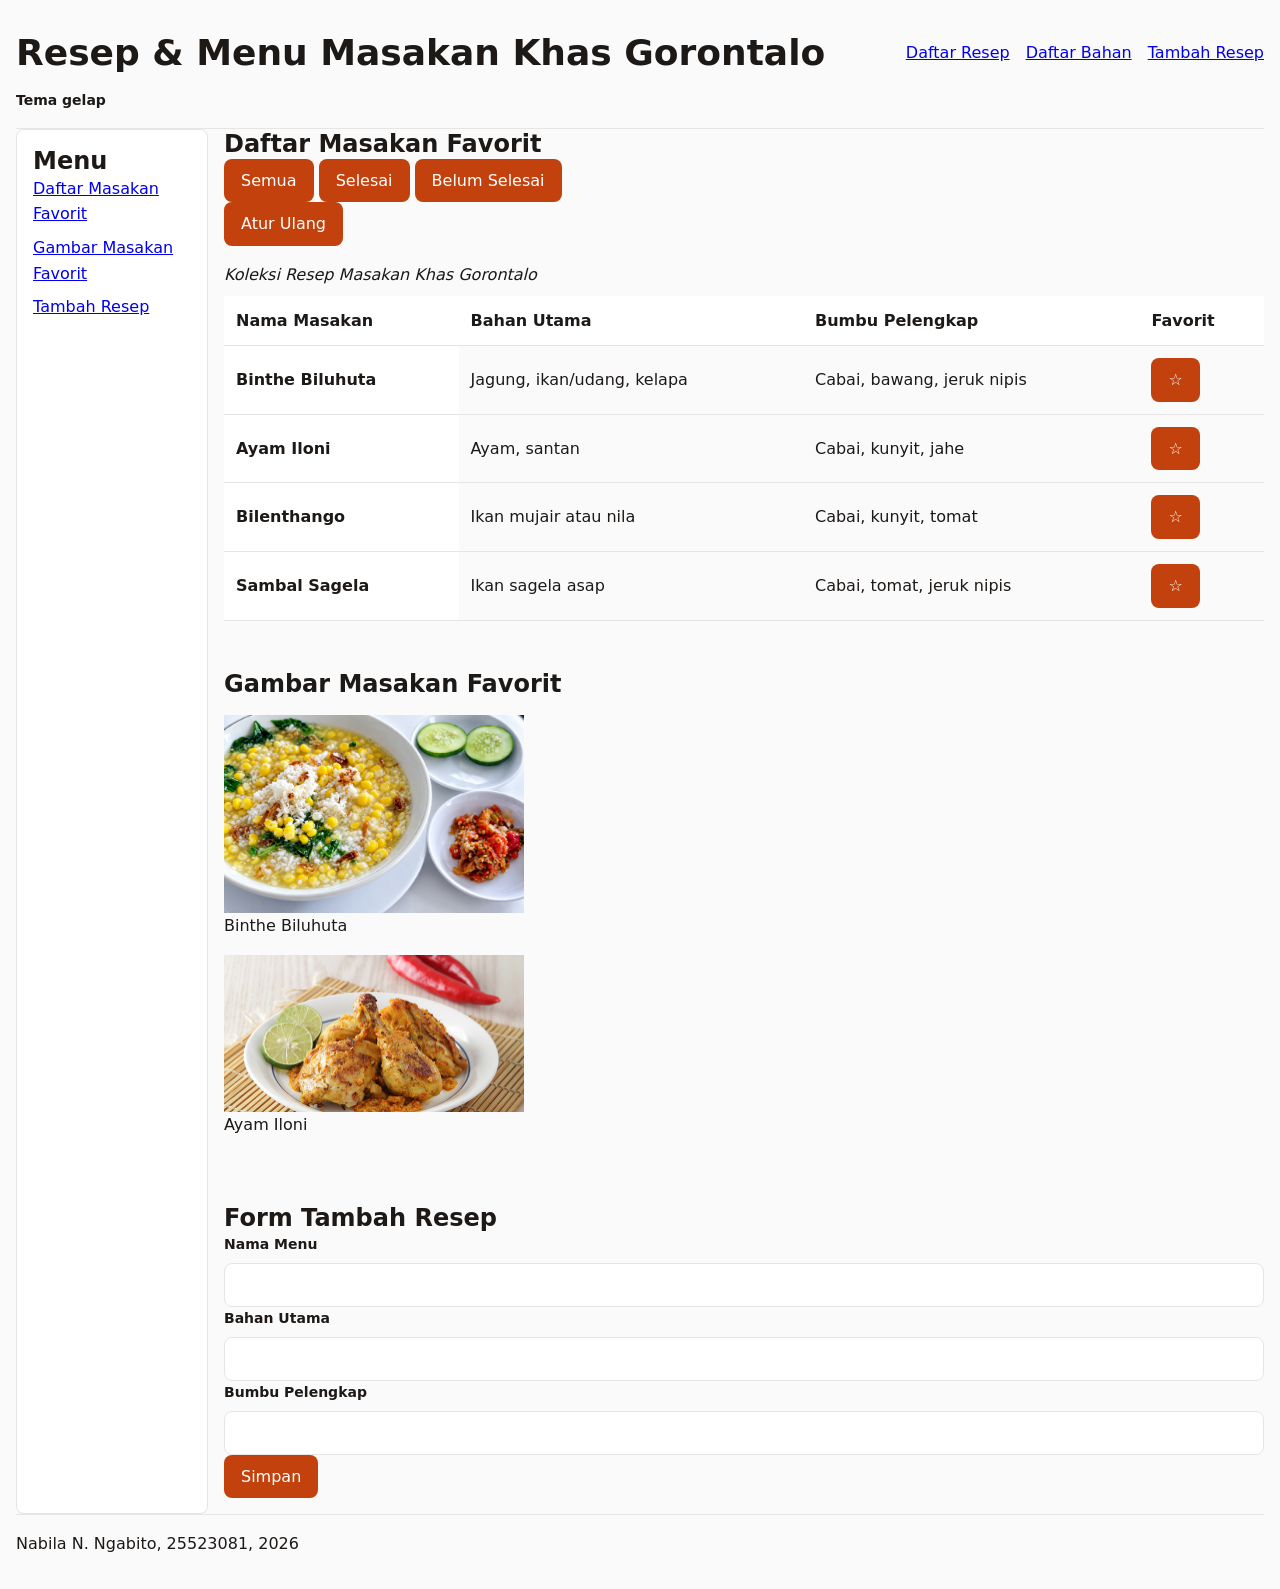
<file: worsheet-p11/profil.html>
<!DOCTYPE html>
<!--
  Halaman ini adalah halaman profil untuk menampilkan informasi tentang resep dan menu masakan khas Gorontalo.
  Dibuat oleh: Nabila N. Ngabito
  NIM: 25523081
  Tahun: 2026
-->
<html lang="id">
<head>

  <meta charset="utf-8">
    <meta name="viewport" content="width=device-width, initial-scale=1.0">
  <link rel="stylesheet" href="tokens.css">
  <link rel="stylesheet" href="base.css">
  <link rel="stylesheet" href="layout.css">
  <link rel="stylesheet" href="komponen.css">
  <link rel="stylesheet" href="tema.css">
  <link rel="stylesheet" href="responsif.css">

  <style>
  main.isi {
    display: grid !important;
    grid-template-columns: 12rem 1fr !important;
    grid-template-areas:
      "sisi utama"
      "sisi bawah" !important;
  }
</style>

</head>

<body>
  <div class="page">

    <header>
      <div class="header-baris">
    <h1>Resep & Menu Masakan Khas Gorontalo</h1>
    <nav aria-label="Navigasi utama">
      <ul>
        <li><a href="#Daftar-Resep">Daftar Resep</a></li>
        <li><a href="#Daftar-Bahan">Daftar Bahan</a></li>
        <li><a href="#Tambah-Resep">Tambah Resep</a></li>
      </ul>
    </nav>

      <input type="checkbox" id="tema" class="pengalih-tema">
      <label for="tema" class="tombol-tema">Tema gelap</label>
      </div>
    </header>

    <main class="isi"> 
      <aside class="sisi">
        <h2>Menu</h2>
        <nav>
        <ul>
          <li><a href="#Daftar-Masakan-Favorit">Daftar Masakan Favorit</a></li>
          <li><a href="#Gambar-Masakan-Favorit">Gambar Masakan Favorit</a></li>
          <li><a href="#Tambah-Resep">Tambah Resep</a></li>
        </ul>
      </nav>
    </aside>

    
      <div class="utama">
      <section id="Gambar-Masakan-Favorit">
        <h2>Daftar Masakan Favorit</h2>

         <div id="filter" class="baris-filter">
          <button type="button" data-kategori="semua" class="aktif">Semua</button>
          <button type="button" data-kategori="selesai">Selesai</button>
          <button type="button" data-kategori="belum">Belum Selesai</button>
        </div>

          <button type="button" id="atur-ulang" style="margin-bottom: 1rem;">Atur Ulang</button>
        
        <table>
          <caption>Koleksi Resep Masakan Khas Gorontalo</caption>
          <thead>
            <tr>
              <th scope="col">Nama Masakan</th>
              <th scope="col">Bahan Utama</th>
              <th scope="col">Bumbu Pelengkap</th>
              <th scope="col">Favorit</th>
            </tr>
          </thead>
          <tbody id="daftar">

          </tbody>
        </table>
        <p id="kosong" class="pesan-kosong" hidden>Tidak ada masakan yang cocok dengan filter.</p>
        <p id="muat" hidden>Memuat data...</p>
      </section>

      <section id="Gambar-makanan">
        <h2>Gambar Masakan Favorit</h2>
        <div class="galeri">
          <figure class="kartu">
            <img src="binthe.jpg"
                 alt="Mangkuk berisi sup jagung Binte Biluhuta khas Gorontalo dengan taburan daun bawang dan sambal di atasnya"
                 width="300" 
                 height="320" 
                 loading="lazy">
            <figcaption>Binthe Biluhuta</figcaption>
          </figure>

          <figure class="kartu">
            <img src="ayam-iloni.jpg"
                 alt="Ayam Iloni — Ayam bakar khas Gorontalo yang dimasak dengan bumbu rempah dan santan gurih"
                 width="300" 
                 height="320" 
                 loading="lazy">
            <figcaption>Ayam Iloni</figcaption>
          </figure>
        </div>
      </section>

     <section id="Tambah-Resep">
  <h2>Form Tambah Resep</h2>
  <form id="form-resep" action="/simpan" method="post" novalidate>
    
    <div class="form-kolom">
      <label for="Nama-Menu">Nama Menu</label>
      <input type="text" id="Nama-Menu" name="nama_menu" required>
      <span class="pesan-galat" hidden>Nama menu wajib diisi.</span>
    </div>

    <div class="form-kolom">
      <label for="Bahan-Utama">Bahan Utama</label>
      <input type="text" id="Bahan-Utama" name="bahan_utama" required>
      <span class="pesan-galat" hidden>Bahan utama wajib diisi.</span>
    </div>

    <div class="form-kolom">
      <label for="Bumbu-Pelengkap">Bumbu Pelengkap</label>
      <input type="text" id="Bumbu-Pelengkap" name="bumbu_pelengkap" required>
    <span class="pesan-galat" hidden>Bumbu pelengkap wajib diisi.</span>
    </div>

   <button type="submit" disabled>Simpan</button>       
  </form>
</section>
</div>
    </main>

    <footer class="footer">
      <p>Nabila N. Ngabito, 25523081, 2026</p>
    </footer>

  </div> <!-- / .page -->
  <script type="module" src="js/app.js"></script>
</body>
</html>
</file>
<file: worksheet-p10/tokens.css>
/* LAPIS 1 — primitif: nilai mentah, tidak menyebut peran apa pun */
:root {
  --chili-red: #C2410C;
  --corn-yellow: #D97706;
  --dark-spice: #1C1917;
  --clean-bg: #FAFAFA;
  --border-gray: #E7E5E4;

  --space-1: 0.25rem;
  --space-2: 0.5rem;
  --space-3: 0.75rem;
  --space-4: 1rem;
  --space-6: 1.5rem;

  --radius-md: 0.5rem;
  --shadow-1: 0 2px 6px rgba(0, 0, 0, 0.08);

  --text-sm: 0.875rem;
  --text-md: 1rem;
  --text-xl: 1.5rem;
  --text-3xl: 2.25rem;

}
 
/* LAPIS 2 — semantik: peran. Isinya mengacu ke lapis 1. */
:root {
  --color-bg: var(--clean-bg);
  --color-fg: var(--dark-spice);
  --color-surface: #FFFFFF;
  --color-border: var(--border-gray);
  --color-primary: var(--chili-red);
  --color-danger: #991B1B;
  --color-focus: var(--corn-yellow);

  --card-pad: var(--space-4);
  --section-gap: var(--space-6);
}
</file>
<file: worksheet-p10/base.css>
/* Reset ringan dan box-sizing global */
*, *::before, *::after {
  box-sizing: border-box; /* width sudah mencakup padding + border */
}

* { 
  margin: 0;             /* hapus jarak bawaan; atur sendiri memakai gap */
}

img { 
  max-width: 100%; 
  height: auto; 
  display: block; 
}

/* Tipografi dan warna dasar */
html {
  font-size: 100%;       /* ikuti pengaturan pengguna, jangan dipatok */
}

body {
  font-family: system-ui, -apple-system, BlinkMacSystemFont, "Segoe UI", Roboto, sans-serif;
  font-size: var(--text-md);
  line-height: 1.6;      /* 1.5-1.7 nyaman untuk teks isi */
  color: var(--color-fg);
  background: var(--color-bg);
  padding: var(--space-4);
}

h1 { font-size: var(--text-3xl); line-height: 1.15; }
h2 { font-size: var(--text-xl);  line-height: 1.25; }
h3 { font-size: var(--text-md); }

/* Batasi panjang baris supaya mata mudah berpindah baris */
main p { max-width: 60ch; }
</file>
<file: worksheet-p10/layout.css>
/* B.1 Kerangka Utama Halaman (3 Baris Grid) */
.page {
  display: grid;
  grid-template-rows: auto 1fr auto;
  min-height: 100dvh;
}

/* Header */
header {
  padding-block: var(--space-4);
  border-bottom: 1px solid var(--color-border);
}

.header-baris {
  display: flex;
  align-items: center;
  justify-content: space-between;
  gap: var(--space-4);
  flex-wrap: wrap;
}

/* B.2 Navigasi Atas / Navbar */
.navbar {
  display: flex;
  gap: var(--space-4);
  align-items: center;
} 

nav ul {
  display: flex;
  gap: var(--space-4);
  list-style: none;
  padding: 0;
}

main,
.isi {
  display: grid;
  grid-template-columns: 10rem 1fr;
  grid-template-areas:
    "sisi utama"
    "sisi bawah";
}
.sisi  { grid-area: sisi; }
.utama { grid-area: utama; }


.sidebar,
.sisi {
  background: var(--color-surface);
  padding: var(--card-pad);
  border: 1px solid var(--color-border);
  border-radius: var(--radius-md);
}

.sidebar nav ul,
.sisi nav ul {
  display: flex;
  flex-direction: column;
  gap: var(--space-2);
  list-style: none;
  padding: 0;
}

.konten-utama,
.utama {
  display: flex;
  flex-direction: column;
  gap: var(--section-gap);
  min-width: 0;        /* penting! biar tidak meluber */
}

/* Footer */
footer {
  padding-block: var(--space-4);
  border-top: 1px solid var(--color-border);
  color: var(--color-fg);
  font-size: var(--text-sm);
}
</file>
<file: worksheet-p10/komponen.css>
/* Form & Input (Lembar B & E) */
.form-kolom {
  display: flex;
  flex-direction: column;
  gap: var(--space-2); /* Jarak label ke isian */
}

label {
  font-size: var(--text-sm);
  font-weight: 600;
}

input, select, textarea {
  font: inherit;
  padding: var(--space-2) var(--space-3);
  border: 1px solid var(--color-border);
  border-radius: var(--radius-md);
  background: var(--color-surface);
  color: var(--color-fg);
}

button {
  font: inherit;
  padding: var(--space-2) var(--space-4);
  border: 1px solid transparent;
  border-radius: var(--radius-md);
  background: var(--color-primary);
  color: var(--color-surface);
  cursor: pointer;
}

/* Aksesibilitas Fokus Papan Ketik */
:focus-visible {
  outline: 2px solid var(--color-focus);
  outline-offset: 2px;
}

/* Validasi Form Sesuai Interaksi */
input:user-invalid {
  border-color: var(--color-danger);
  border-width: 2px;
}

.pesan-galat { 
  display: none; 
  color: var(--color-danger); 
  font-size: var(--text-sm); 
}

.form-kolom:has(input:user-invalid) .pesan-galat { 
  display: block; 
}

/* Lembar C: Galeri & Kartu Adaptif */
.galeri {
  display: grid;
  grid-template-columns: repeat(auto-fit, minmax(16rem, 1fr));
  gap: var(--space-4);
  margin-top: var(--space-4);
}

.kartu__kaki {
  display: flex;
  align-items: center;
  justify-content: space-between;
  gap: var(--space-2);
}

/* Lembar D: Penempatan Span */
.sorotan { grid-column: span 2; }
.papan    { grid-row: span 2; }

/* Lembar E: Mencegah Kartu & Elemen Meluber */
.galeri figure,
.galeri .kartu {
  display: grid;
  align-content: start;
  min-height: 14rem;
} 

figure, table, input {
  min-width: 0;
}

figcaption, th, td, h1, h2, h3 {
  overflow-wrap: anywhere;
}

img {
  max-width: 100%;
  height: auto;
  display: block;
}

table {
  width: 100%;
  border-collapse: collapse;
margin-bottom: var(--space-6);
}

th, td {
  padding: var(--space-3);
  text-align: left;
  border-bottom: 1px solid var(--color-border);
}

th {
  background-color: var(--color-surface);
  font-weight: 600;
}

caption {
  text-align: left;
  font-style: italic;
  margin-bottom: var(--space-2);
  color: var(--color-fg);
}
</file>
<file: worksheet-p10/tema.css>
/* Ikut pengaturan sistem: lapis semantik saja yang diganti */
@media (prefers-color-scheme: dark) {
  :root {
    --color-bg:      #0F172A;
    --color-fg:      #E2E8F0;
    --color-surface: #1E293B;
    --color-border:  #334155;
    --color-primary: #7DA9F7;   /* versi lebih terang agar kontras tetap lolos */
    --color-danger:  #FF8A8A;
    --color-focus:   #FFC000;
    --shadow-1:      0 1px 3px rgba(0, 0, 0, .45);
  }
}
/* CSS */
.pengalih-tema { position: absolute; opacity: 0; pointer-events: none; }
 
/* Pilihan manual HARUS berada setelah blok media query,
   supaya menang saat keduanya menyala bersamaan. */
:root:has(#tema:checked) {
  --color-bg:      #0F172A;
  --color-fg:      #E2E8F0;
  --color-surface: #1E293B;
  --color-border:  #334155;
  --color-primary: #7DA9F7;
  --color-danger:  #FF8A8A;
  --color-focus:   #FFC000;
}
:root:has(#tema:checked) a {
  color: var(--color-primary);
}
</file>
<file: worksheet-p10/responsif.css>
/* dasar: berlaku di semua lebar */
.isi {
  display: grid;
  grid-template-columns: 1fr;
  gap: var(--space-4);
}

.galeri {
  display: grid;
  grid-template-columns: 1fr;
  gap: var(--space-4);
}

/* tablet: galeri dua kolom */
@media (min-width: 48rem) {
  .grid { grid-template-columns: repeat(2, 1fr); }
}

/* desktop: sidebar bersanding dengan konten */
@media (min-width: 60rem) {
  .content { grid-template-columns: 16rem 1fr; }
  .grid { grid-template-columns: repeat(3, 1fr); }
}

/* gambar tidak melebihi wadahnya */
img { max-width: 100%; height: auto; }

/* tabel lebar dapat digulir sendiri */
.table-wrap { overflow-x: auto; }

/* teks mengikuti ukuran huruf pengguna */
p { font-size: 1rem; line-height: 1.6; }
</file>
<file: worksheet-p5/tokens.css>
/* LAPIS 1 — primitif: nilai mentah, tidak menyebut peran apa pun */
:root {
  --chili-red: #C2410C;
  --corn-yellow: #D97706;
  --dark-spice: #1C1917;
  --clean-bg: #FAFAFA;
  --border-gray: #E7E5E4;

  --space-1: 0.25rem;
  --space-2: 0.5rem;
  --space-3: 0.75rem;
  --space-4: 1rem;
  --space-6: 1.5rem;

  --radius-md: 0.5rem;
  --shadow-1: 0 2px 6px rgba(0, 0, 0, 0.08);

  --text-sm: 0.875rem;
  --text-md: 1rem;
  --text-xl: 1.5rem;
  --text-3xl: 2.25rem;

}
 
/* LAPIS 2 — semantik: peran. Isinya mengacu ke lapis 1. */
:root {
  --color-bg: var(--clean-bg);
  --color-fg: var(--dark-spice);
  --color-surface: #FFFFFF;
  --color-border: var(--border-gray);
  --color-primary: var(--chili-red);
  --color-danger: #991B1B;
  --color-focus: var(--corn-yellow);

  --card-pad: var(--space-4);
  --section-gap: var(--space-6);
}
</file>
<file: worksheet-p5/base.css>
/* Reset ringan dan box-sizing global */
*, *::before, *::after {
  box-sizing: border-box; /* width sudah mencakup padding + border */
}

* { 
  margin: 0;             /* hapus jarak bawaan; atur sendiri memakai gap */
}

img { 
  max-width: 100%; 
  height: auto; 
  display: block; 
}

/* Tipografi dan warna dasar */
html {
  font-size: 100%;       /* ikuti pengaturan pengguna, jangan dipatok */
}

body {
  font-family: system-ui, -apple-system, BlinkMacSystemFont, "Segoe UI", Roboto, sans-serif;
  font-size: var(--text-md);
  line-height: 1.6;      /* 1.5-1.7 nyaman untuk teks isi */
  color: var(--color-fg);
  background: var(--color-bg);
  padding: var(--space-4);
}

h1 { font-size: var(--text-3xl); line-height: 1.15; }
h2 { font-size: var(--text-xl);  line-height: 1.25; }
h3 { font-size: var(--text-md); }

/* Batasi panjang baris supaya mata mudah berpindah baris */
main p { max-width: 60ch; }
</file>
<file: worksheet-p5/layout.css>
/* B.1 Kerangka Utama Halaman (3 Baris Grid) */
.page {
  display: grid;
  grid-template-rows: auto 1fr auto;
  min-height: 100dvh;
}

/* Header */
header {
  padding-block: var(--space-4);
  border-bottom: 1px solid var(--color-border);
}

.header-baris {
  display: flex;
  align-items: center;
  justify-content: space-between;
  gap: var(--space-4);
  flex-wrap: wrap;
}

/* B.2 Navigasi Atas / Navbar */
.navbar {
  display: flex;
  gap: var(--space-4);
  align-items: center;
} 

nav ul {
  display: flex;
  gap: var(--space-4);
  list-style: none;
  padding: 0;
}

main,
.isi {
  display: grid;
  grid-template-columns: 16rem 1fr;
  grid-template-areas:
    "sisi utama"
    "sisi bawah";
}
.sisi  { grid-area: sisi; }
.utama { grid-area: utama; }


.sidebar,
.sisi {
  background: var(--color-surface);
  padding: var(--card-pad);
  border: 1px solid var(--color-border);
  border-radius: var(--radius-md);
}

.sidebar nav ul,
.sisi nav ul {
  display: flex;
  flex-direction: column;
  gap: var(--space-2);
  list-style: none;
  padding: 0;
}

.konten-utama,
.utama {
  display: flex;
  flex-direction: column;
  gap: var(--section-gap);
  min-width: 0;        /* penting! biar tidak meluber */
}

/* Footer */
footer {
  padding-block: var(--space-4);
  border-top: 1px solid var(--color-border);
  color: var(--color-fg);
  font-size: var(--text-sm);
}
</file>
<file: worksheet-p5/komponen.css>
/* Form & Input (Lembar B & E) */
.form-kolom {
  display: flex;
  flex-direction: column;
  gap: var(--space-2); /* Jarak label ke isian */
}

label {
  font-size: var(--text-sm);
  font-weight: 600;
}

input, select, textarea {
  font: inherit;
  padding: var(--space-2) var(--space-3);
  border: 1px solid var(--color-border);
  border-radius: var(--radius-md);
  background: var(--color-surface);
  color: var(--color-fg);
}

button {
  font: inherit;
  padding: var(--space-2) var(--space-4);
  border: 1px solid transparent;
  border-radius: var(--radius-md);
  background: var(--color-primary);
  color: var(--color-surface);
  cursor: pointer;
}

/* Aksesibilitas Fokus Papan Ketik */
:focus-visible {
  outline: 2px solid var(--color-focus);
  outline-offset: 2px;
}

/* Validasi Form Sesuai Interaksi */
input:user-invalid {
  border-color: var(--color-danger);
  border-width: 2px;
}

.pesan-galat { 
  display: none; 
  color: var(--color-danger); 
  font-size: var(--text-sm); 
}

.form-kolom:has(input:user-invalid) .pesan-galat { 
  display: block; 
}

/* Lembar C: Galeri & Kartu Adaptif */
.galeri {
  display: grid;
  grid-template-columns: repeat(auto-fit, minmax(16rem, 1fr));
  gap: var(--space-4);
  margin-top: var(--space-4);
}

.kartu__kaki {
  display: flex;
  align-items: center;
  justify-content: space-between;
  gap: var(--space-2);
}

/* Lembar D: Penempatan Span */
.sorotan { grid-column: span 2; }
.papan    { grid-row: span 2; }

/* Lembar E: Mencegah Kartu & Elemen Meluber */
.galeri figure,
.galeri .kartu {
  display: grid;
  align-content: start;
  min-height: 14rem;
} 

figure, table, input {
  min-width: 0;
}

figcaption, th, td, h1, h2, h3 {
  overflow-wrap: anywhere;
}

img {
  max-width: 100%;
  height: auto;
  display: block;
}

table {
  width: 100%;
  border-collapse: collapse;
margin-bottom: var(--space-6);
}

th, td {
  padding: var(--space-3);
  text-align: left;
  border-bottom: 1px solid var(--color-border);
}

th {
  background-color: var(--color-surface);
  font-weight: 600;
}

caption {
  text-align: left;
  font-style: italic;
  margin-bottom: var(--space-2);
  color: var(--color-fg);
}
</file>
<file: worksheet-p5/tema.css>
/* Ikut pengaturan sistem: lapis semantik saja yang diganti */
@media (prefers-color-scheme: dark) {
  :root {
    --color-bg:      #0F172A;
    --color-fg:      #E2E8F0;
    --color-surface: #1E293B;
    --color-border:  #334155;
    --color-primary: #7DA9F7;   /* versi lebih terang agar kontras tetap lolos */
    --color-danger:  #FF8A8A;
    --color-focus:   #FFC000;
    --shadow-1:      0 1px 3px rgba(0, 0, 0, .45);
  }
}
/* CSS */
.pengalih-tema { position: absolute; opacity: 0; pointer-events: none; }
 
/* Pilihan manual HARUS berada setelah blok media query,
   supaya menang saat keduanya menyala bersamaan. */
:root:has(#tema:checked) {
  --color-bg:      #0F172A;
  --color-fg:      #E2E8F0;
  --color-surface: #1E293B;
  --color-border:  #334155;
  --color-primary: #7DA9F7;
  --color-danger:  #FF8A8A;
  --color-focus:   #FFC000;
}
:root:has(#tema:checked) a {
  color: var(--color-primary);
}
</file>
<file: worksheet-p6/tokens.css>
/* LAPIS 1 — primitif: nilai mentah, tidak menyebut peran apa pun */
:root {
  --chili-red: #C2410C;
  --corn-yellow: #D97706;
  --dark-spice: #1C1917;
  --clean-bg: #FAFAFA;
  --border-gray: #E7E5E4;

  --space-1: 0.25rem;
  --space-2: 0.5rem;
  --space-3: 0.75rem;
  --space-4: 1rem;
  --space-6: 1.5rem;

  --radius-md: 0.5rem;
  --shadow-1: 0 2px 6px rgba(0, 0, 0, 0.08);

  --text-sm: 0.875rem;
  --text-md: 1rem;
  --text-xl: 1.5rem;
  --text-3xl: 2.25rem;

}
 
/* LAPIS 2 — semantik: peran. Isinya mengacu ke lapis 1. */
:root {
  --color-bg: var(--clean-bg);
  --color-fg: var(--dark-spice);
  --color-surface: #FFFFFF;
  --color-border: var(--border-gray);
  --color-primary: var(--chili-red);
  --color-danger: #991B1B;
  --color-focus: var(--corn-yellow);

  --card-pad: var(--space-4);
  --section-gap: var(--space-6);
}
</file>
<file: worksheet-p6/base.css>
/* Reset ringan dan box-sizing global */
*, *::before, *::after {
  box-sizing: border-box; /* width sudah mencakup padding + border */
}

* { 
  margin: 0;             /* hapus jarak bawaan; atur sendiri memakai gap */
}

img { 
  max-width: 100%; 
  height: auto; 
  display: block; 
}

/* Tipografi dan warna dasar */
html {
  font-size: 100%;       /* ikuti pengaturan pengguna, jangan dipatok */
}

body {
  font-family: system-ui, -apple-system, BlinkMacSystemFont, "Segoe UI", Roboto, sans-serif;
  font-size: var(--text-md);
  line-height: 1.6;      /* 1.5-1.7 nyaman untuk teks isi */
  color: var(--color-fg);
  background: var(--color-bg);
  padding: var(--space-4);
}

h1 { font-size: var(--text-3xl); line-height: 1.15; }
h2 { font-size: var(--text-xl);  line-height: 1.25; }
h3 { font-size: var(--text-md); }

/* Batasi panjang baris supaya mata mudah berpindah baris */
main p { max-width: 60ch; }
</file>
<file: worksheet-p6/layout.css>
/* B.1 Kerangka Utama Halaman (3 Baris Grid) */
.page {
  display: grid;
  grid-template-rows: auto 1fr auto;
  min-height: 100dvh;
}

/* Header */
header {
  padding-block: var(--space-4);
  border-bottom: 1px solid var(--color-border);
}

.header-baris {
  display: flex;
  align-items: center;
  justify-content: space-between;
  gap: var(--space-4);
  flex-wrap: wrap;
}

/* B.2 Navigasi Atas / Navbar */
.navbar {
  display: flex;
  gap: var(--space-4);
  align-items: center;
} 

nav ul {
  display: flex;
  gap: var(--space-4);
  list-style: none;
  padding: 0;
}

main,
.isi {
  display: grid;
  grid-template-columns: 16rem 1fr;
  grid-template-areas:
    "sisi utama"
    "sisi bawah";
}
.sisi  { grid-area: sisi; }
.utama { grid-area: utama; }


.sidebar,
.sisi {
  background: var(--color-surface);
  padding: var(--card-pad);
  border: 1px solid var(--color-border);
  border-radius: var(--radius-md);
}

.sidebar nav ul,
.sisi nav ul {
  display: flex;
  flex-direction: column;
  gap: var(--space-2);
  list-style: none;
  padding: 0;
}

.konten-utama,
.utama {
  display: flex;
  flex-direction: column;
  gap: var(--section-gap);
  min-width: 0;        /* penting! biar tidak meluber */
}

/* Footer */
footer {
  padding-block: var(--space-4);
  border-top: 1px solid var(--color-border);
  color: var(--color-fg);
  font-size: var(--text-sm);
}
</file>
<file: worksheet-p6/komponen.css>
/* Form & Input (Lembar B & E) */
.form-kolom {
  display: flex;
  flex-direction: column;
  gap: var(--space-2); /* Jarak label ke isian */
}

label {
  font-size: var(--text-sm);
  font-weight: 600;
}

input, select, textarea {
  font: inherit;
  padding: var(--space-2) var(--space-3);
  border: 1px solid var(--color-border);
  border-radius: var(--radius-md);
  background: var(--color-surface);
  color: var(--color-fg);
}

button {
  font: inherit;
  padding: var(--space-2) var(--space-4);
  border: 1px solid transparent;
  border-radius: var(--radius-md);
  background: var(--color-primary);
  color: var(--color-surface);
  cursor: pointer;
}

/* Aksesibilitas Fokus Papan Ketik */
:focus-visible {
  outline: 2px solid var(--color-focus);
  outline-offset: 2px;
}

/* Validasi Form Sesuai Interaksi */
input:user-invalid {
  border-color: var(--color-danger);
  border-width: 2px;
}

.pesan-galat { 
  display: none; 
  color: var(--color-danger); 
  font-size: var(--text-sm); 
}

.form-kolom:has(input:user-invalid) .pesan-galat { 
  display: block; 
}

/* Lembar C: Galeri & Kartu Adaptif */
.galeri {
  display: grid;
  grid-template-columns: repeat(auto-fit, minmax(16rem, 1fr));
  gap: var(--space-4);
  margin-top: var(--space-4);
}

.kartu__kaki {
  display: flex;
  align-items: center;
  justify-content: space-between;
  gap: var(--space-2);
}

/* Lembar D: Penempatan Span */
.sorotan { grid-column: span 2; }
.papan    { grid-row: span 2; }

/* Lembar E: Mencegah Kartu & Elemen Meluber */
.galeri figure,
.galeri .kartu {
  display: grid;
  align-content: start;
  min-height: 14rem;
} 

figure, table, input {
  min-width: 0;
}

figcaption, th, td, h1, h2, h3 {
  overflow-wrap: anywhere;
}

img {
  max-width: 100%;
  height: auto;
  display: block;
}

table {
  width: 100%;
  border-collapse: collapse;
margin-bottom: var(--space-6);
}

th, td {
  padding: var(--space-3);
  text-align: left;
  border-bottom: 1px solid var(--color-border);
}

th {
  background-color: var(--color-surface);
  font-weight: 600;
}

caption {
  text-align: left;
  font-style: italic;
  margin-bottom: var(--space-2);
  color: var(--color-fg);
}
</file>
<file: worksheet-p6/tema.css>
/* Ikut pengaturan sistem: lapis semantik saja yang diganti */
@media (prefers-color-scheme: dark) {
  :root {
    --color-bg:      #0F172A;
    --color-fg:      #E2E8F0;
    --color-surface: #1E293B;
    --color-border:  #334155;
    --color-primary: #7DA9F7;   /* versi lebih terang agar kontras tetap lolos */
    --color-danger:  #FF8A8A;
    --color-focus:   #FFC000;
    --shadow-1:      0 1px 3px rgba(0, 0, 0, .45);
  }
}
/* CSS */
.pengalih-tema { position: absolute; opacity: 0; pointer-events: none; }
 
/* Pilihan manual HARUS berada setelah blok media query,
   supaya menang saat keduanya menyala bersamaan. */
:root:has(#tema:checked) {
  --color-bg:      #0F172A;
  --color-fg:      #E2E8F0;
  --color-surface: #1E293B;
  --color-border:  #334155;
  --color-primary: #7DA9F7;
  --color-danger:  #FF8A8A;
  --color-focus:   #FFC000;
}
:root:has(#tema:checked) a {
  color: var(--color-primary);
}
</file>
<file: worksheet-p6/responsif.css>
/* dasar: berlaku di semua lebar */
.isi {
  display: grid;
  grid-template-columns: 1fr;
  gap: var(--space-4);
}

.galeri {
  display: grid;
  grid-template-columns: 1fr;
  gap: var(--space-4);
}

/* tablet: galeri dua kolom */
@media (min-width: 48rem) {
  .grid { grid-template-columns: repeat(2, 1fr); }
}

/* desktop: sidebar bersanding dengan konten */
@media (min-width: 60rem) {
  .content { grid-template-columns: 16rem 1fr; }
  .grid { grid-template-columns: repeat(3, 1fr); }
}

/* gambar tidak melebihi wadahnya */
img { max-width: 100%; height: auto; }

/* tabel lebar dapat digulir sendiri */
.table-wrap { overflow-x: auto; }

/* teks mengikuti ukuran huruf pengguna */
p { font-size: 1rem; line-height: 1.6; }
</file>
<file: worksheet-p8/tokens.css>
/* LAPIS 1 — primitif: nilai mentah, tidak menyebut peran apa pun */
:root {
  --chili-red: #C2410C;
  --corn-yellow: #D97706;
  --dark-spice: #1C1917;
  --clean-bg: #FAFAFA;
  --border-gray: #E7E5E4;

  --space-1: 0.25rem;
  --space-2: 0.5rem;
  --space-3: 0.75rem;
  --space-4: 1rem;
  --space-6: 1.5rem;

  --radius-md: 0.5rem;
  --shadow-1: 0 2px 6px rgba(0, 0, 0, 0.08);

  --text-sm: 0.875rem;
  --text-md: 1rem;
  --text-xl: 1.5rem;
  --text-3xl: 2.25rem;

}
 
/* LAPIS 2 — semantik: peran. Isinya mengacu ke lapis 1. */
:root {
  --color-bg: var(--clean-bg);
  --color-fg: var(--dark-spice);
  --color-surface: #FFFFFF;
  --color-border: var(--border-gray);
  --color-primary: var(--chili-red);
  --color-danger: #991B1B;
  --color-focus: var(--corn-yellow);

  --card-pad: var(--space-4);
  --section-gap: var(--space-6);
}
</file>
<file: worksheet-p8/base.css>
/* Reset ringan dan box-sizing global */
*, *::before, *::after {
  box-sizing: border-box; /* width sudah mencakup padding + border */
}

* { 
  margin: 0;             /* hapus jarak bawaan; atur sendiri memakai gap */
}

img { 
  max-width: 100%; 
  height: auto; 
  display: block; 
}

/* Tipografi dan warna dasar */
html {
  font-size: 100%;       /* ikuti pengaturan pengguna, jangan dipatok */
}

body {
  font-family: system-ui, -apple-system, BlinkMacSystemFont, "Segoe UI", Roboto, sans-serif;
  font-size: var(--text-md);
  line-height: 1.6;      /* 1.5-1.7 nyaman untuk teks isi */
  color: var(--color-fg);
  background: var(--color-bg);
  padding: var(--space-4);
}

h1 { font-size: var(--text-3xl); line-height: 1.15; }
h2 { font-size: var(--text-xl);  line-height: 1.25; }
h3 { font-size: var(--text-md); }

/* Batasi panjang baris supaya mata mudah berpindah baris */
main p { max-width: 60ch; }
</file>
<file: worksheet-p8/layout.css>
/* B.1 Kerangka Utama Halaman (3 Baris Grid) */
.page {
  display: grid;
  grid-template-rows: auto 1fr auto;
  min-height: 100dvh;
}

/* Header */
header {
  padding-block: var(--space-4);
  border-bottom: 1px solid var(--color-border);
}

.header-baris {
  display: flex;
  align-items: center;
  justify-content: space-between;
  gap: var(--space-4);
  flex-wrap: wrap;
}

/* B.2 Navigasi Atas / Navbar */
.navbar {
  display: flex;
  gap: var(--space-4);
  align-items: center;
} 

nav ul {
  display: flex;
  gap: var(--space-4);
  list-style: none;
  padding: 0;
}

main,
.isi {
  display: grid;
  grid-template-columns: 16rem 1fr;
  grid-template-areas:
    "sisi utama"
    "sisi bawah";
}
.sisi  { grid-area: sisi; }
.utama { grid-area: utama; }


.sidebar,
.sisi {
  background: var(--color-surface);
  padding: var(--card-pad);
  border: 1px solid var(--color-border);
  border-radius: var(--radius-md);
}

.sidebar nav ul,
.sisi nav ul {
  display: flex;
  flex-direction: column;
  gap: var(--space-2);
  list-style: none;
  padding: 0;
}

.konten-utama,
.utama {
  display: flex;
  flex-direction: column;
  gap: var(--section-gap);
  min-width: 0;        /* penting! biar tidak meluber */
}

/* Footer */
footer {
  padding-block: var(--space-4);
  border-top: 1px solid var(--color-border);
  color: var(--color-fg);
  font-size: var(--text-sm);
}
</file>
<file: worksheet-p8/komponen.css>
/* Form & Input (Lembar B & E) */
.form-kolom {
  display: flex;
  flex-direction: column;
  gap: var(--space-2); /* Jarak label ke isian */
}

label {
  font-size: var(--text-sm);
  font-weight: 600;
}

input, select, textarea {
  font: inherit;
  padding: var(--space-2) var(--space-3);
  border: 1px solid var(--color-border);
  border-radius: var(--radius-md);
  background: var(--color-surface);
  color: var(--color-fg);
}

button {
  font: inherit;
  padding: var(--space-2) var(--space-4);
  border: 1px solid transparent;
  border-radius: var(--radius-md);
  background: var(--color-primary);
  color: var(--color-surface);
  cursor: pointer;
}

/* Aksesibilitas Fokus Papan Ketik */
:focus-visible {
  outline: 2px solid var(--color-focus);
  outline-offset: 2px;
}

/* Validasi Form Sesuai Interaksi */
input:user-invalid {
  border-color: var(--color-danger);
  border-width: 2px;
}

.pesan-galat { 
  display: none; 
  color: var(--color-danger); 
  font-size: var(--text-sm); 
}

.form-kolom:has(input:user-invalid) .pesan-galat { 
  display: block; 
}

/* Lembar C: Galeri & Kartu Adaptif */
.galeri {
  display: grid;
  grid-template-columns: repeat(auto-fit, minmax(16rem, 1fr));
  gap: var(--space-4);
  margin-top: var(--space-4);
}

.kartu__kaki {
  display: flex;
  align-items: center;
  justify-content: space-between;
  gap: var(--space-2);
}

/* Lembar D: Penempatan Span */
.sorotan { grid-column: span 2; }
.papan    { grid-row: span 2; }

/* Lembar E: Mencegah Kartu & Elemen Meluber */
.galeri figure,
.galeri .kartu {
  display: grid;
  align-content: start;
  min-height: 14rem;
} 

figure, table, input {
  min-width: 0;
}

figcaption, th, td, h1, h2, h3 {
  overflow-wrap: anywhere;
}

img {
  max-width: 100%;
  height: auto;
  display: block;
}

table {
  width: 100%;
  border-collapse: collapse;
margin-bottom: var(--space-6);
}

th, td {
  padding: var(--space-3);
  text-align: left;
  border-bottom: 1px solid var(--color-border);
}

th {
  background-color: var(--color-surface);
  font-weight: 600;
}

caption {
  text-align: left;
  font-style: italic;
  margin-bottom: var(--space-2);
  color: var(--color-fg);
}
</file>
<file: worksheet-p8/tema.css>
/* Ikut pengaturan sistem: lapis semantik saja yang diganti */
@media (prefers-color-scheme: dark) {
  :root {
    --color-bg:      #0F172A;
    --color-fg:      #E2E8F0;
    --color-surface: #1E293B;
    --color-border:  #334155;
    --color-primary: #7DA9F7;   /* versi lebih terang agar kontras tetap lolos */
    --color-danger:  #FF8A8A;
    --color-focus:   #FFC000;
    --shadow-1:      0 1px 3px rgba(0, 0, 0, .45);
  }
}
/* CSS */
.pengalih-tema { position: absolute; opacity: 0; pointer-events: none; }
 
/* Pilihan manual HARUS berada setelah blok media query,
   supaya menang saat keduanya menyala bersamaan. */
:root:has(#tema:checked) {
  --color-bg:      #0F172A;
  --color-fg:      #E2E8F0;
  --color-surface: #1E293B;
  --color-border:  #334155;
  --color-primary: #7DA9F7;
  --color-danger:  #FF8A8A;
  --color-focus:   #FFC000;
}
:root:has(#tema:checked) a {
  color: var(--color-primary);
}
</file>
<file: worksheet-p8/responsif.css>
/* dasar: berlaku di semua lebar */
.isi {
  display: grid;
  grid-template-columns: 1fr;
  gap: var(--space-4);
}

.galeri {
  display: grid;
  grid-template-columns: 1fr;
  gap: var(--space-4);
}

/* tablet: galeri dua kolom */
@media (min-width: 48rem) {
  .grid { grid-template-columns: repeat(2, 1fr); }
}

/* desktop: sidebar bersanding dengan konten */
@media (min-width: 60rem) {
  .content { grid-template-columns: 16rem 1fr; }
  .grid { grid-template-columns: repeat(3, 1fr); }
}

/* gambar tidak melebihi wadahnya */
img { max-width: 100%; height: auto; }

/* tabel lebar dapat digulir sendiri */
.table-wrap { overflow-x: auto; }

/* teks mengikuti ukuran huruf pengguna */
p { font-size: 1rem; line-height: 1.6; }
</file>
<file: worksheet-p9/tokens.css>
/* LAPIS 1 — primitif: nilai mentah, tidak menyebut peran apa pun */
:root {
  --chili-red: #C2410C;
  --corn-yellow: #D97706;
  --dark-spice: #1C1917;
  --clean-bg: #FAFAFA;
  --border-gray: #E7E5E4;

  --space-1: 0.25rem;
  --space-2: 0.5rem;
  --space-3: 0.75rem;
  --space-4: 1rem;
  --space-6: 1.5rem;

  --radius-md: 0.5rem;
  --shadow-1: 0 2px 6px rgba(0, 0, 0, 0.08);

  --text-sm: 0.875rem;
  --text-md: 1rem;
  --text-xl: 1.5rem;
  --text-3xl: 2.25rem;

}
 
/* LAPIS 2 — semantik: peran. Isinya mengacu ke lapis 1. */
:root {
  --color-bg: var(--clean-bg);
  --color-fg: var(--dark-spice);
  --color-surface: #FFFFFF;
  --color-border: var(--border-gray);
  --color-primary: var(--chili-red);
  --color-danger: #991B1B;
  --color-focus: var(--corn-yellow);

  --card-pad: var(--space-4);
  --section-gap: var(--space-6);
}
</file>
<file: worksheet-p9/base.css>
/* Reset ringan dan box-sizing global */
*, *::before, *::after {
  box-sizing: border-box; /* width sudah mencakup padding + border */
}

* { 
  margin: 0;             /* hapus jarak bawaan; atur sendiri memakai gap */
}

img { 
  max-width: 100%; 
  height: auto; 
  display: block; 
}

/* Tipografi dan warna dasar */
html {
  font-size: 100%;       /* ikuti pengaturan pengguna, jangan dipatok */
}

body {
  font-family: system-ui, -apple-system, BlinkMacSystemFont, "Segoe UI", Roboto, sans-serif;
  font-size: var(--text-md);
  line-height: 1.6;      /* 1.5-1.7 nyaman untuk teks isi */
  color: var(--color-fg);
  background: var(--color-bg);
  padding: var(--space-4);
}

h1 { font-size: var(--text-3xl); line-height: 1.15; }
h2 { font-size: var(--text-xl);  line-height: 1.25; }
h3 { font-size: var(--text-md); }

/* Batasi panjang baris supaya mata mudah berpindah baris */
main p { max-width: 60ch; }
</file>
<file: worksheet-p9/layout.css>
/* B.1 Kerangka Utama Halaman (3 Baris Grid) */
.page {
  display: grid;
  grid-template-rows: auto 1fr auto;
  min-height: 100dvh;
}

/* Header */
header {
  padding-block: var(--space-4);
  border-bottom: 1px solid var(--color-border);
}

.header-baris {
  display: flex;
  align-items: center;
  justify-content: space-between;
  gap: var(--space-4);
  flex-wrap: wrap;
}

/* B.2 Navigasi Atas / Navbar */
.navbar {
  display: flex;
  gap: var(--space-4);
  align-items: center;
} 

nav ul {
  display: flex;
  gap: var(--space-4);
  list-style: none;
  padding: 0;
}

main,
.isi {
  display: grid;
  grid-template-columns: 10rem 1fr;
  grid-template-areas:
    "sisi utama"
    "sisi bawah";
}
.sisi  { grid-area: sisi; }
.utama { grid-area: utama; }


.sidebar,
.sisi {
  background: var(--color-surface);
  padding: var(--card-pad);
  border: 1px solid var(--color-border);
  border-radius: var(--radius-md);
}

.sidebar nav ul,
.sisi nav ul {
  display: flex;
  flex-direction: column;
  gap: var(--space-2);
  list-style: none;
  padding: 0;
}

.konten-utama,
.utama {
  display: flex;
  flex-direction: column;
  gap: var(--section-gap);
  min-width: 0;        /* penting! biar tidak meluber */
}

/* Footer */
footer {
  padding-block: var(--space-4);
  border-top: 1px solid var(--color-border);
  color: var(--color-fg);
  font-size: var(--text-sm);
}
</file>
<file: worksheet-p9/komponen.css>
/* Form & Input (Lembar B & E) */
.form-kolom {
  display: flex;
  flex-direction: column;
  gap: var(--space-2); /* Jarak label ke isian */
}

label {
  font-size: var(--text-sm);
  font-weight: 600;
}

input, select, textarea {
  font: inherit;
  padding: var(--space-2) var(--space-3);
  border: 1px solid var(--color-border);
  border-radius: var(--radius-md);
  background: var(--color-surface);
  color: var(--color-fg);
}

button {
  font: inherit;
  padding: var(--space-2) var(--space-4);
  border: 1px solid transparent;
  border-radius: var(--radius-md);
  background: var(--color-primary);
  color: var(--color-surface);
  cursor: pointer;
}

/* Aksesibilitas Fokus Papan Ketik */
:focus-visible {
  outline: 2px solid var(--color-focus);
  outline-offset: 2px;
}

/* Validasi Form Sesuai Interaksi */
input:user-invalid {
  border-color: var(--color-danger);
  border-width: 2px;
}

.pesan-galat { 
  display: none; 
  color: var(--color-danger); 
  font-size: var(--text-sm); 
}

.form-kolom:has(input:user-invalid) .pesan-galat { 
  display: block; 
}

/* Lembar C: Galeri & Kartu Adaptif */
.galeri {
  display: grid;
  grid-template-columns: repeat(auto-fit, minmax(16rem, 1fr));
  gap: var(--space-4);
  margin-top: var(--space-4);
}

.kartu__kaki {
  display: flex;
  align-items: center;
  justify-content: space-between;
  gap: var(--space-2);
}

/* Lembar D: Penempatan Span */
.sorotan { grid-column: span 2; }
.papan    { grid-row: span 2; }

/* Lembar E: Mencegah Kartu & Elemen Meluber */
.galeri figure,
.galeri .kartu {
  display: grid;
  align-content: start;
  min-height: 14rem;
} 

figure, table, input {
  min-width: 0;
}

figcaption, th, td, h1, h2, h3 {
  overflow-wrap: anywhere;
}

img {
  max-width: 100%;
  height: auto;
  display: block;
}

table {
  width: 100%;
  border-collapse: collapse;
margin-bottom: var(--space-6);
}

th, td {
  padding: var(--space-3);
  text-align: left;
  border-bottom: 1px solid var(--color-border);
}

th {
  background-color: var(--color-surface);
  font-weight: 600;
}

caption {
  text-align: left;
  font-style: italic;
  margin-bottom: var(--space-2);
  color: var(--color-fg);
}
</file>
<file: worksheet-p9/tema.css>
/* Ikut pengaturan sistem: lapis semantik saja yang diganti */
@media (prefers-color-scheme: dark) {
  :root {
    --color-bg:      #0F172A;
    --color-fg:      #E2E8F0;
    --color-surface: #1E293B;
    --color-border:  #334155;
    --color-primary: #7DA9F7;   /* versi lebih terang agar kontras tetap lolos */
    --color-danger:  #FF8A8A;
    --color-focus:   #FFC000;
    --shadow-1:      0 1px 3px rgba(0, 0, 0, .45);
  }
}
/* CSS */
.pengalih-tema { position: absolute; opacity: 0; pointer-events: none; }
 
/* Pilihan manual HARUS berada setelah blok media query,
   supaya menang saat keduanya menyala bersamaan. */
:root:has(#tema:checked) {
  --color-bg:      #0F172A;
  --color-fg:      #E2E8F0;
  --color-surface: #1E293B;
  --color-border:  #334155;
  --color-primary: #7DA9F7;
  --color-danger:  #FF8A8A;
  --color-focus:   #FFC000;
}
:root:has(#tema:checked) a {
  color: var(--color-primary);
}
</file>
<file: worksheet-p9/responsif.css>
/* dasar: berlaku di semua lebar */
.isi {
  display: grid;
  grid-template-columns: 1fr;
  gap: var(--space-4);
}

.galeri {
  display: grid;
  grid-template-columns: 1fr;
  gap: var(--space-4);
}

/* tablet: galeri dua kolom */
@media (min-width: 48rem) {
  .grid { grid-template-columns: repeat(2, 1fr); }
}

/* desktop: sidebar bersanding dengan konten */
@media (min-width: 60rem) {
  .content { grid-template-columns: 16rem 1fr; }
  .grid { grid-template-columns: repeat(3, 1fr); }
}

/* gambar tidak melebihi wadahnya */
img { max-width: 100%; height: auto; }

/* tabel lebar dapat digulir sendiri */
.table-wrap { overflow-x: auto; }

/* teks mengikuti ukuran huruf pengguna */
p { font-size: 1rem; line-height: 1.6; }
</file>
<file: worsheet-p11/tokens.css>
/* LAPIS 1 — primitif: nilai mentah, tidak menyebut peran apa pun */
:root {
  --chili-red: #C2410C;
  --corn-yellow: #D97706;
  --dark-spice: #1C1917;
  --clean-bg: #FAFAFA;
  --border-gray: #E7E5E4;

  --space-1: 0.25rem;
  --space-2: 0.5rem;
  --space-3: 0.75rem;
  --space-4: 1rem;
  --space-6: 1.5rem;

  --radius-md: 0.5rem;
  --shadow-1: 0 2px 6px rgba(0, 0, 0, 0.08);

  --text-sm: 0.875rem;
  --text-md: 1rem;
  --text-xl: 1.5rem;
  --text-3xl: 2.25rem;

}
 
/* LAPIS 2 — semantik: peran. Isinya mengacu ke lapis 1. */
:root {
  --color-bg: var(--clean-bg);
  --color-fg: var(--dark-spice);
  --color-surface: #FFFFFF;
  --color-border: var(--border-gray);
  --color-primary: var(--chili-red);
  --color-danger: #991B1B;
  --color-focus: var(--corn-yellow);

  --card-pad: var(--space-4);
  --section-gap: var(--space-6);
}
</file>
<file: worsheet-p11/base.css>
/* Reset ringan dan box-sizing global */
*, *::before, *::after {
  box-sizing: border-box; /* width sudah mencakup padding + border */
}

* { 
  margin: 0;             /* hapus jarak bawaan; atur sendiri memakai gap */
}

img { 
  max-width: 100%; 
  height: auto; 
  display: block; 
}

/* Tipografi dan warna dasar */
html {
  font-size: 100%;       /* ikuti pengaturan pengguna, jangan dipatok */
}

body {
  font-family: system-ui, -apple-system, BlinkMacSystemFont, "Segoe UI", Roboto, sans-serif;
  font-size: var(--text-md);
  line-height: 1.6;      /* 1.5-1.7 nyaman untuk teks isi */
  color: var(--color-fg);
  background: var(--color-bg);
  padding: var(--space-4);
}

h1 { font-size: var(--text-3xl); line-height: 1.15; }
h2 { font-size: var(--text-xl);  line-height: 1.25; }
h3 { font-size: var(--text-md); }

/* Batasi panjang baris supaya mata mudah berpindah baris */
main p { max-width: 60ch; }
</file>
<file: worsheet-p11/layout.css>
/* B.1 Kerangka Utama Halaman (3 Baris Grid) */
.page {
  display: grid;
  grid-template-rows: auto 1fr auto;
  min-height: 100dvh;
}

/* Header */
header {
  padding-block: var(--space-4);
  border-bottom: 1px solid var(--color-border);
}

.header-baris {
  display: flex;
  align-items: center;
  justify-content: space-between;
  gap: var(--space-4);
  flex-wrap: wrap;
}

/* B.2 Navigasi Atas / Navbar */
.navbar {
  display: flex;
  gap: var(--space-4);
  align-items: center;
} 

nav ul {
  display: flex;
  gap: var(--space-4);
  list-style: none;
  padding: 0;
}

main,
.isi {
  display: grid;
  grid-template-columns: 10rem 1fr;
  grid-template-areas:
    "sisi utama"
    "sisi bawah";
}
.sisi  { grid-area: sisi; }
.utama { grid-area: utama; }


.sidebar,
.sisi {
  background: var(--color-surface);
  padding: var(--card-pad);
  border: 1px solid var(--color-border);
  border-radius: var(--radius-md);
}

.sidebar nav ul,
.sisi nav ul {
  display: flex;
  flex-direction: column;
  gap: var(--space-2);
  list-style: none;
  padding: 0;
}

.konten-utama,
.utama {
  display: flex;
  flex-direction: column;
  gap: var(--section-gap);
  min-width: 0;        /* penting! biar tidak meluber */
}

/* Footer */
footer {
  padding-block: var(--space-4);
  border-top: 1px solid var(--color-border);
  color: var(--color-fg);
  font-size: var(--text-sm);
}
</file>
<file: worsheet-p11/komponen.css>
/* Form & Input (Lembar B & E) */
.form-kolom {
  display: flex;
  flex-direction: column;
  gap: var(--space-2); /* Jarak label ke isian */
}

label {
  font-size: var(--text-sm);
  font-weight: 600;
}

input, select, textarea {
  font: inherit;
  padding: var(--space-2) var(--space-3);
  border: 1px solid var(--color-border);
  border-radius: var(--radius-md);
  background: var(--color-surface);
  color: var(--color-fg);
}

button {
  font: inherit;
  padding: var(--space-2) var(--space-4);
  border: 1px solid transparent;
  border-radius: var(--radius-md);
  background: var(--color-primary);
  color: var(--color-surface);
  cursor: pointer;
}

/* Aksesibilitas Fokus Papan Ketik */
:focus-visible {
  outline: 2px solid var(--color-focus);
  outline-offset: 2px;
}

/* Validasi Form Sesuai Interaksi */
input:user-invalid {
  border-color: var(--color-danger);
  border-width: 2px;
}

.pesan-galat { 
  display: none; 
  color: var(--color-danger); 
  font-size: var(--text-sm); 
}

.form-kolom:has(input:user-invalid) .pesan-galat { 
  display: block; 
}

/* Lembar C: Galeri & Kartu Adaptif */
.galeri {
  display: grid;
  grid-template-columns: repeat(auto-fit, minmax(16rem, 1fr));
  gap: var(--space-4);
  margin-top: var(--space-4);
}

.kartu__kaki {
  display: flex;
  align-items: center;
  justify-content: space-between;
  gap: var(--space-2);
}

/* Lembar D: Penempatan Span */
.sorotan { grid-column: span 2; }
.papan    { grid-row: span 2; }

/* Lembar E: Mencegah Kartu & Elemen Meluber */
.galeri figure,
.galeri .kartu {
  display: grid;
  align-content: start;
  min-height: 14rem;
} 

figure, table, input {
  min-width: 0;
}

figcaption, th, td, h1, h2, h3 {
  overflow-wrap: anywhere;
}

img {
  max-width: 100%;
  height: auto;
  display: block;
}

table {
  width: 100%;
  border-collapse: collapse;
margin-bottom: var(--space-6);
}

th, td {
  padding: var(--space-3);
  text-align: left;
  border-bottom: 1px solid var(--color-border);
}

th {
  background-color: var(--color-surface);
  font-weight: 600;
}

caption {
  text-align: left;
  font-style: italic;
  margin-bottom: var(--space-2);
  color: var(--color-fg);
}
</file>
<file: worsheet-p11/tema.css>
/* Ikut pengaturan sistem: lapis semantik saja yang diganti */
@media (prefers-color-scheme: dark) {
  :root {
    --color-bg:      #0F172A;
    --color-fg:      #E2E8F0;
    --color-surface: #1E293B;
    --color-border:  #334155;
    --color-primary: #7DA9F7;   /* versi lebih terang agar kontras tetap lolos */
    --color-danger:  #FF8A8A;
    --color-focus:   #FFC000;
    --shadow-1:      0 1px 3px rgba(0, 0, 0, .45);
  }
}
/* CSS */
.pengalih-tema { position: absolute; opacity: 0; pointer-events: none; }
 
/* Pilihan manual HARUS berada setelah blok media query,
   supaya menang saat keduanya menyala bersamaan. */
:root:has(#tema:checked) {
  --color-bg:      #0F172A;
  --color-fg:      #E2E8F0;
  --color-surface: #1E293B;
  --color-border:  #334155;
  --color-primary: #7DA9F7;
  --color-danger:  #FF8A8A;
  --color-focus:   #FFC000;
}
:root:has(#tema:checked) a {
  color: var(--color-primary);
}
</file>
<file: worsheet-p11/responsif.css>
/* dasar: berlaku di semua lebar */
.isi {
  display: grid;
  grid-template-columns: 1fr;
  gap: var(--space-4);
}

.galeri {
  display: grid;
  grid-template-columns: 1fr;
  gap: var(--space-4);
}

/* tablet: galeri dua kolom */
@media (min-width: 48rem) {
  .grid { grid-template-columns: repeat(2, 1fr); }
}

/* desktop: sidebar bersanding dengan konten */
@media (min-width: 60rem) {
  .content { grid-template-columns: 16rem 1fr; }
  .grid { grid-template-columns: repeat(3, 1fr); }
}

/* gambar tidak melebihi wadahnya */
img { max-width: 100%; height: auto; }

/* tabel lebar dapat digulir sendiri */
.table-wrap { overflow-x: auto; }

/* teks mengikuti ukuran huruf pengguna */
p { font-size: 1rem; line-height: 1.6; }
</file>
